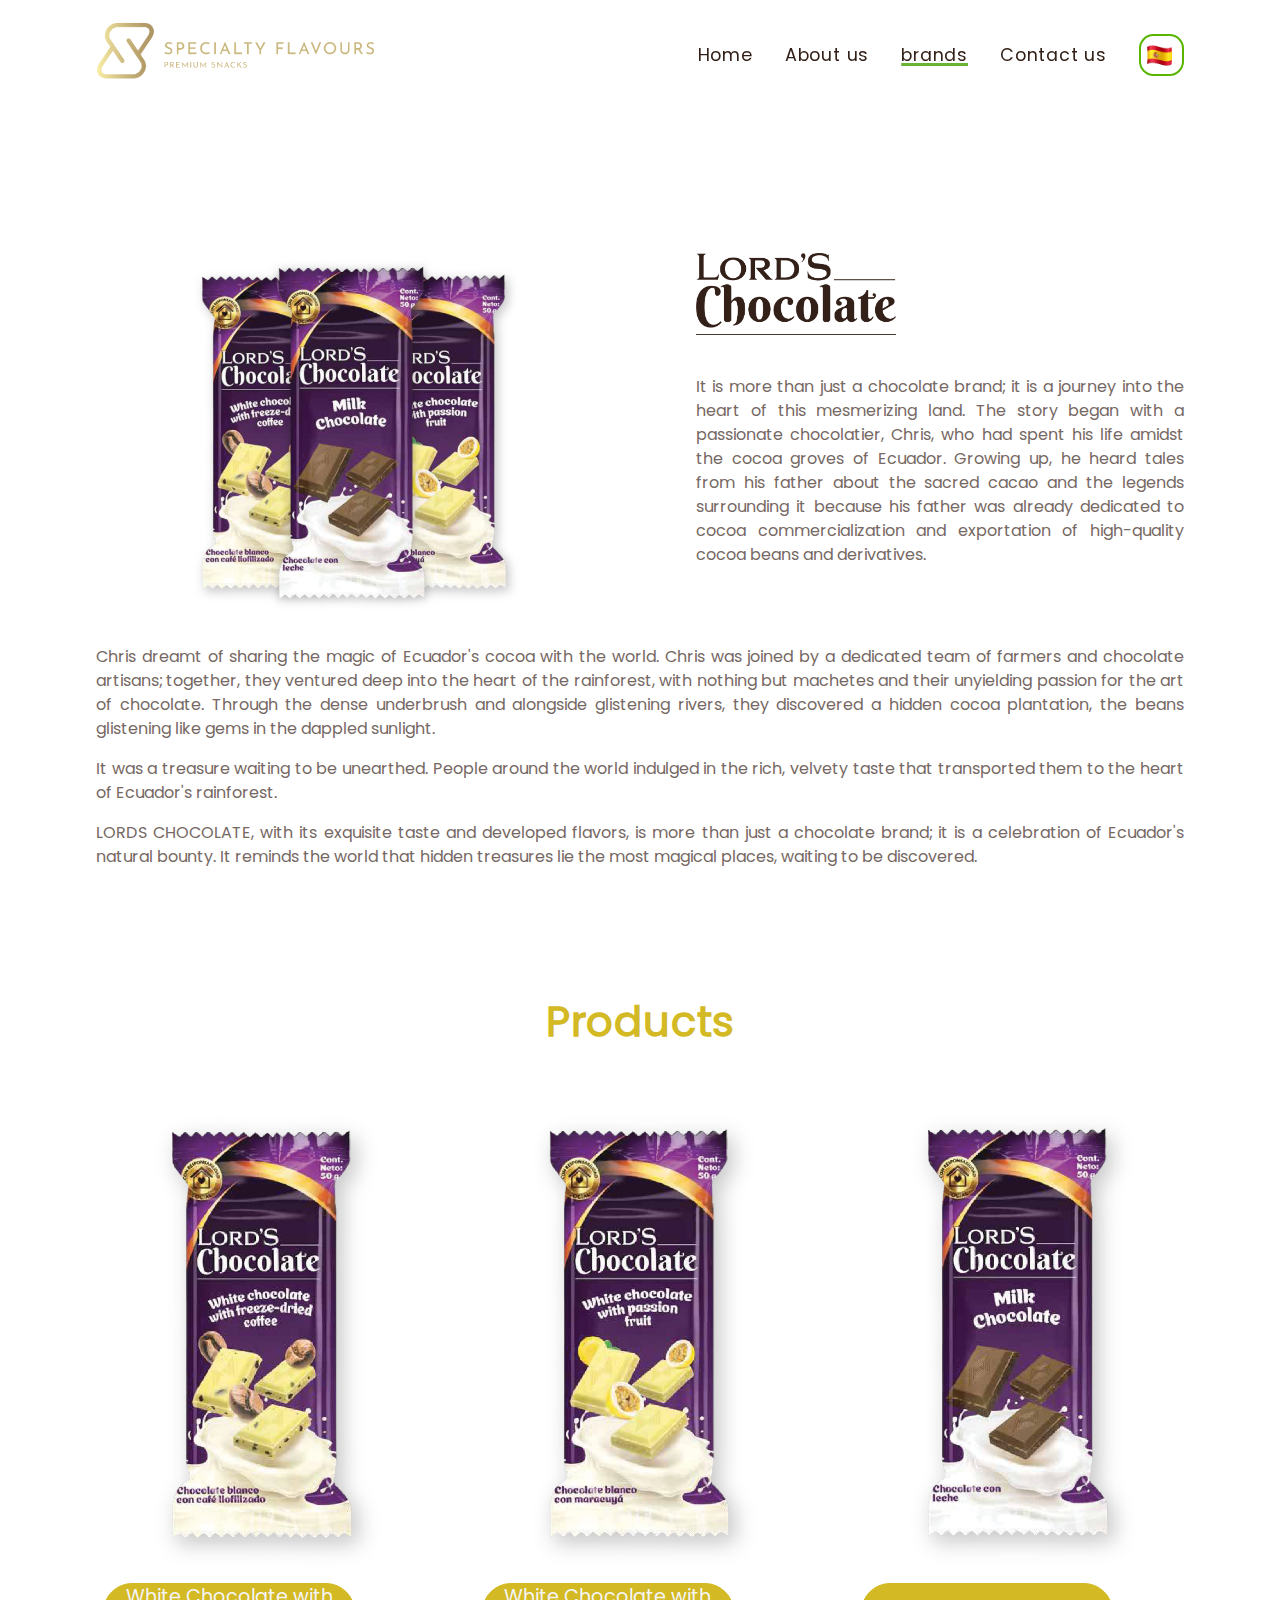
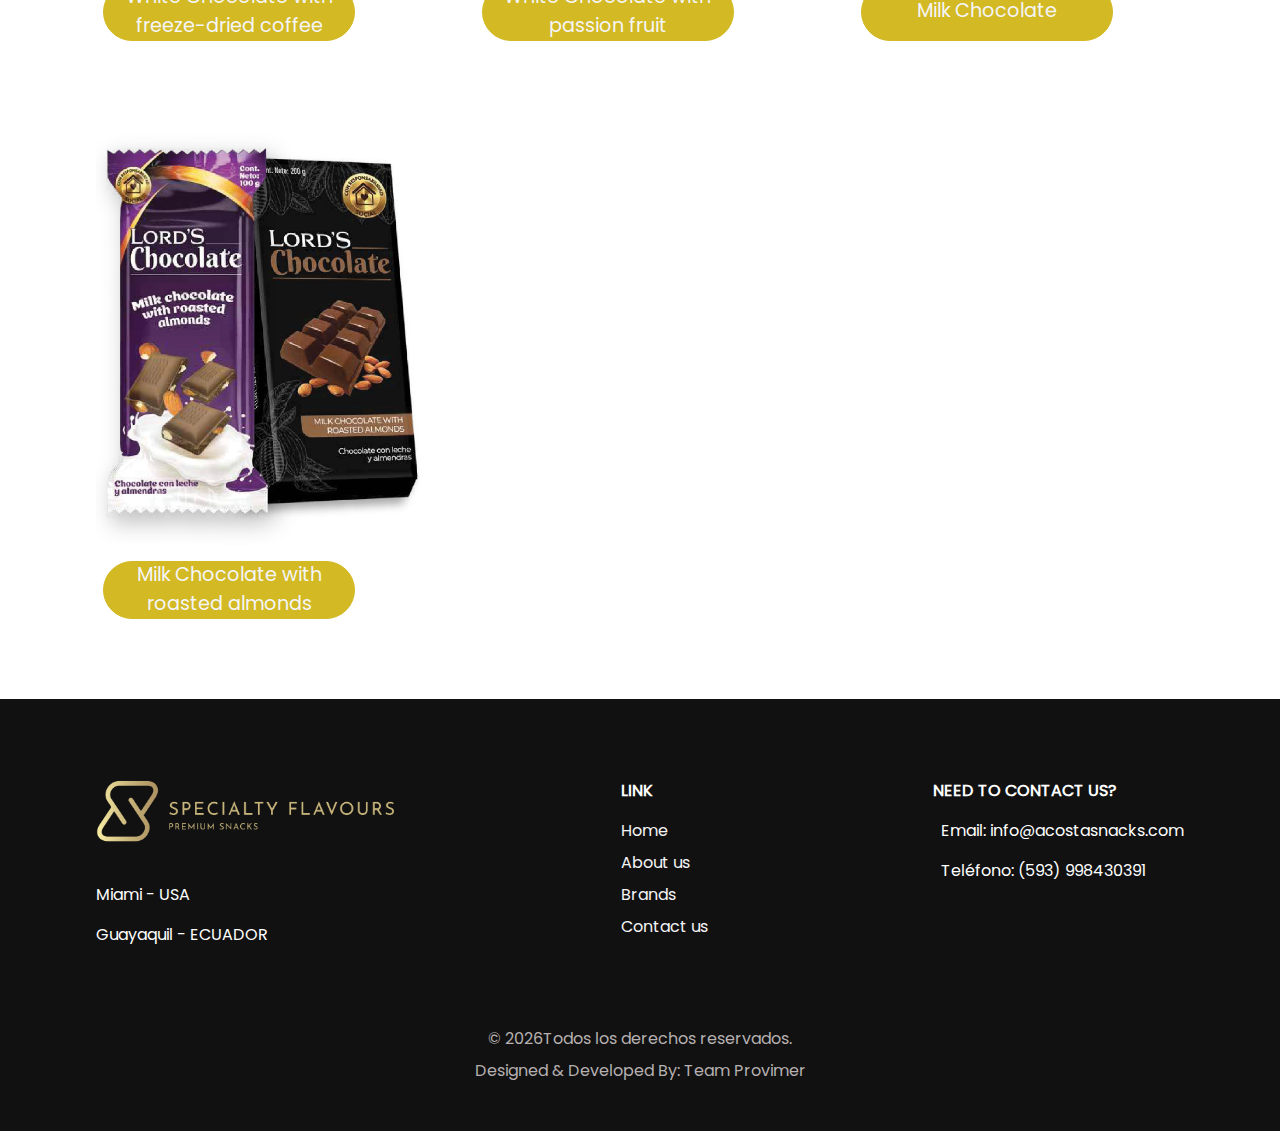
<file: lords-chocolate.html>
<!doctype html>
<html lang="en">

<head>
    <meta charset="UTF-8" />
    <meta name="viewport" content="width=device-width, initial-scale=1.0" />
    <title>Specialty Flavours - lords chocolate</title>
    <link href='/style.css' rel='stylesheet'>
</head>

<body>
    <header class="header fixed-top">

        <nav class="nav wrapper">

            <nav class="nav__content">


                <div class="nav-left">

                    <a href="#" class="content__brand">
                        <div class="logo">
                            <img src="assets/images/brand/Transparent-logo.png" alt="">
                        </div>
                        <!-- <div class="name__corp">
                          <a href="#" class="name__brand">Provimer</a>
                      </div> -->
                    </a>


                </div>


                <div class="nav__options">

                    <div class="nav__menu">
                        <ul class="nav__list">
                            <li class="nav__item"><a href="index.html" class="nav__link">Home</a></li>
                            <li class="nav__item"><a href="about-us.html" class="nav__link">About us</a></li>
                            <li class="nav__item"><a href="brands.html" class="nav__link active">brands</a></li>
                            <li class="nav__item"><a href="contact-us.html" class="nav__link">Contact us</a></li>
                        </ul>
                    </div>

                    <a href="en/index.html" class="nav__option">
                        <img src="assets/images/icon/es.png" alt="">
                    </a>


                    <div class="hamburger">
                        Menu
                        <span class="bar"></span>
                        <span class="bar"></span>
                        <span class="bar"></span>
                    </div>

                </div>


            </nav>
        </nav>
        <div class="progress-container">
            <div class="progress-bar" id="myBar"></div>
        </div>

    </header>


    <section class="section-3 custom-padding">

        <div class="content-sections wrapper">

            <div class="grid align-items-class">
                <div class="content-image">
                    <div class="image-section">
                        
                        <img src="assets/images/imagen3-jpg.png" alt="">
                        <!--  <img src="assets/images/imagen-1.jpg" alt=""> -->
                    </div>
                </div>
    
                <div class="description-section">
                   <!--  <h1 class="h1">
                        Who are we?
                    </h1> -->
                    <!--  <div class="divider">
                      <div class="vertical-line"></div>
                  </div> -->
    
                  <img src="assets/images/logos/logo1.jpg" alt="">
                    <p>
                        It is more than just a chocolate brand; it is a journey into the heart of this mesmerizing land. The story began with a passionate chocolatier, Chris, who had spent his life amidst the cocoa groves of Ecuador. Growing up, he heard tales from his father about the sacred cacao and the legends surrounding it because his father was already dedicated to cocoa commercialization and exportation of high-quality cocoa beans and derivatives.
    
                    </p>
    
                    
                </div>
            </div>
            <p>
                Chris dreamt of sharing the magic of Ecuador's cocoa with the world. Chris was joined by a dedicated team of farmers and chocolate artisans; together, they ventured deep into the heart of the rainforest, with nothing but machetes and their unyielding passion for the art of chocolate. Through the dense underbrush and alongside glistening rivers, they discovered a hidden cocoa plantation, the beans glistening like gems in the dappled sunlight.
    
            </p>

            <p>
                It was a treasure waiting to be unearthed. People around the world indulged in the rich, velvety taste that transported them to the heart of Ecuador's rainforest.
            </p>
            <p>
                LORDS CHOCOLATE, with its exquisite taste and developed flavors, is more than just a chocolate brand; it is a celebration of Ecuador's natural bounty. It reminds the world that hidden treasures lie the most magical places, waiting to be discovered.

            </p>
        </div>
       
    </section>

    <section class="sale" id="sale" style="padding: 5rem 0 5rem 0;">

        <div class="content-sections wrapper grid">
            <div class="description-section">
                <h1 class="h1">
                    <!-- Nuestros --> <span class="text-alt">products</span>
                </h1>
               <!--  <div class="divider">
                    <div class="vertical-line"></div>
                </div> 
                <h2 class="h2">
                    Disfrútalos a cualquier hora, en todo lugar, con tus comidas o como tu snack <span style="font-size: 1.3rem; color: #fff;">favorito.</span>
                </h2>-->
              
               <!--  <div class="content-button">
                    <a href="" class="button">Comienza tu prueba de 14 días</a>
                </div> -->
            </div>
           
           
        </div>

        <div class="content-sections grid-product wrapper grid">
            <div class="content-image">
                <div class="image-section">
                    <img src="assets/images/lords/lords-1.png" alt="">
                    <p class="parrafo wh-lords">White Chocolate with freeze-dried coffee</p>
                </div>
              
            </div>
            
            <div class="content-image">
                <div class="image-section">
                    <img src="assets/images/lords/lords-2.png" alt="">
                    <p class="parrafo wh-lords">White Chocolate with passion fruit</p>
                </div>
                
            </div>

            <div class="content-image">
                <div class="image-section">
                    <img src="assets/images/lords/lords-3.png" alt="">
                    <p class="parrafo wh-lords">Milk Chocolate</p>
                </div>
                
            </div>

            <div class="content-image">
                <div class="image-section">
                    <img src="assets/images/lords/lords-4.png" alt="">
                    <p class="parrafo wh-lords">Milk Chocolate with roasted almonds</p>
                </div>
                
            </div>
           
        </div> 


    </section>


    <footer class="footer">

        <div class="container-footer wrapper">

            <div class="content-footer">
                <div class="container">
                    <div class="contains-logo">
                        <div class="logo-white">
                            <img src="assets/images/brand/Transparent-logo.png" alt="" style="width: 300px;">
                        </div>

                        <div class="container-producer">
                            <div class="producer">
                                <p>Miami - USA</p>
                                <P>Guayaquil - ECUADOR</P>
                            </div>
                        </div>

                    </div>
                    <div class="contains-legal">
                        <p class="font-weight">LINK</p>
                        <ul>
                            <li>
                                <a href="index.html">
                                    Home

                                </a>
                            </li>
                            <li>
                                <a href="quienes-somos.html">
                                    About us

                                </a>
                            </li>
                            <li>
                                <a href="productos.html">
                                    Brands

                                </a>
                            </li>


                            <li>
                                <a href="contacto.html">
                                    Contact us
                                </a>
                            </li>
                        </ul>
                    </div>

                    <div class="ayuda">
                        <p class="font-weight">NEED TO CONTACT US?</p>
                        <ul>
                            <li>
                                <div class="icon">
                                    <i class="fas fa-at"></i>
                                </div>
                                <div class="email color-white"><span class="color-white">Email:
                                    </span>info@acostasnacks.com
                                </div>
                            </li>

                            <li>
                                <div class="icon">
                                    <i class="fas fa-phone-alt"></i>
                                </div>
                                <div class="phone color-white"><span class="color-white">Teléfono: </span>(593)
                                    998430391
                                </div>
                            </li>
                        </ul>

                        <!--  <div class="contains-social-media">
                            <p class="font-weight">Redes sociales</p>
                            <ul>
                                <li>
                                    <a href="#">
                                        <img src="assets/images/social/facebook.svg" alt="" srcset="" width="30px">

                                    </a>
                                </li>

                                <li>
                                    <a href="https://instagram.com/republicadelchifle?igshid=YmMyMTA2M2Y=">
                                        <img src="assets/images/social/instagram.svg" alt="" srcset="" width="30px">

                                    </a>
                                </li>
                            </ul>
                        </div> -->
                    </div>



                </div>

                <div class="container-copy">
                    <div class="copyright">
                        <p>© <span id="fecha">2016</span>Todos los derechos reservados.</p>
                        <p>Designed & Developed By: Team Provimer</p>
                    </div>
                </div>
            </div>

        </div>

    </footer>

    <div class="overlay">
        <div class="content-overlay">
            <h1>Cambiar el idioma a</h1>
            <a href="#" class="nav__option boton-overlay">
                <!-- <img src="assets/images/icon/in.png" alt=""> -->
                English
            </a>
        </div>

    </div>


    <!-- <a href="https://wa.me/447713604940?text=Hola Bon Appétit!%20Me%20encantaría%20conocer%20más%20sobre%20su%20producto%20" target="_blank" class="button-whatsapp">
      <i class="fab fa-whatsapp"></i>
  </a> -->





    <!-- ===== IONICONS ===== -->


    <!--===== MAIN JS =====-->
    <script src="assets/js/main.js"></script>
    <!--  <script src="assets/library-aos/aos-master/dist/aos.js"></script>
  <script>

      AOS.init();
  </script> -->
</body>

</html>
</file>
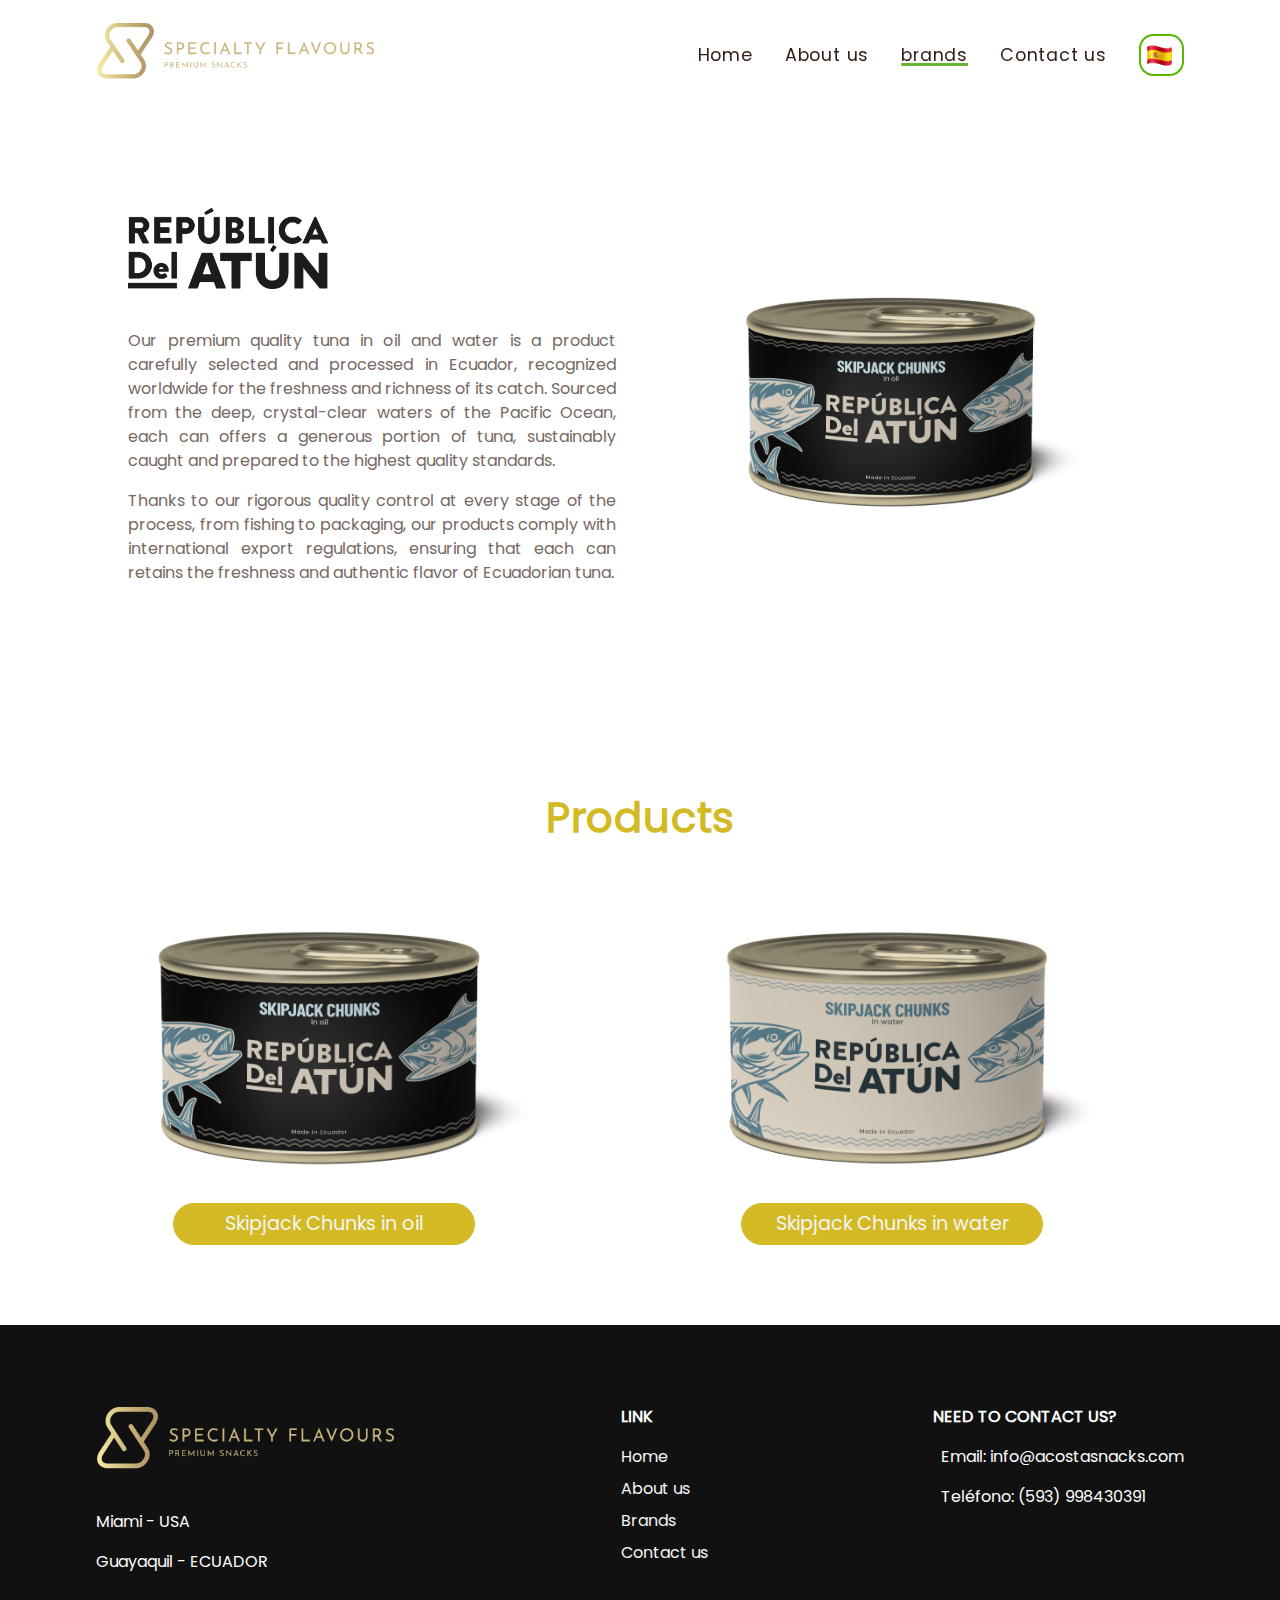
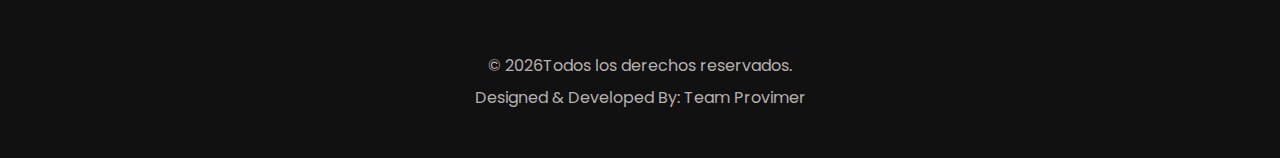
<file: republica-del-atun.html>
<!doctype html>
<html lang="en">

<head>
    <meta charset="UTF-8" />
    <meta name="viewport" content="width=device-width, initial-scale=1.0" />
    <title>Specialty Flavours - república del atún</title>
    <link href='/style.css' rel='stylesheet'>
</head>

<body>
    <header class="header fixed-top">

        <nav class="nav wrapper">

            <nav class="nav__content">


                <div class="nav-left">

                    <a href="#" class="content__brand">
                        <div class="logo">
                            <img src="assets/images/brand/Transparent-logo.png" alt="">
                        </div>
                        <!-- <div class="name__corp">
                          <a href="#" class="name__brand">Provimer</a>
                      </div> -->
                    </a>


                </div>


                <div class="nav__options">

                    <div class="nav__menu">
                        <ul class="nav__list">
                            <li class="nav__item"><a href="index.html" class="nav__link">Home</a></li>
                            <li class="nav__item"><a href="about-us.html" class="nav__link">About us</a></li>
                            <li class="nav__item"><a href="brands.html" class="nav__link active">brands</a></li>
                            <li class="nav__item"><a href="contact-us.html" class="nav__link">Contact us</a></li>
                        </ul>
                    </div>

                    <a href="en/index.html" class="nav__option">
                        <img src="assets/images/icon/es.png" alt="">
                    </a>


                    <div class="hamburger">
                        Menu
                        <span class="bar"></span>
                        <span class="bar"></span>
                        <span class="bar"></span>
                    </div>

                </div>


            </nav>
        </nav>
        <div class="progress-container">
            <div class="progress-bar" id="myBar"></div>
        </div>

    </header>


    <section class="section-3 custom-padding">

        <div class="content-sections wrapper grid">


            <div class="description-section">
                <!--  <h1 class="h1">
                     Who are we?
                 </h1> -->
                <!--  <div class="divider">
                   <div class="vertical-line"></div>
               </div> -->

                <img src="assets/images/logos/logo2.jpg" alt="">
                <p>
                    Our premium quality tuna in oil and water is a product carefully selected and processed in Ecuador,
                    recognized worldwide for the freshness and richness of its catch. Sourced from the deep,
                    crystal-clear waters of the Pacific Ocean, each can offers a generous portion of tuna, sustainably
                    caught and prepared to the highest quality standards.
                </p>

                <p>
                    Thanks to our rigorous quality control at every stage of the process, from fishing to packaging, our
                    products comply with international export regulations, ensuring that each can retains the freshness
                    and authentic flavor of Ecuadorian tuna.
                </p>


            </div>

            <div class="content-image">
                <div class="image-section">

                    <img src="assets/images/products-atun/atun-oil.png" alt="">
                    <!--  <img src="assets/images/imagen-1.jpg" alt=""> -->
                </div>
            </div>

        </div>
    </section>

    <section class="sale" id="sale" style="padding: 10rem 0 5rem 0;">

        <div class="content-sections wrapper grid">
            <div class="description-section">
                <h1 class="h1">
                    <!-- Nuestros --> <span class="text-alt">products</span>
                </h1>
                <!--  <div class="divider">
                    <div class="vertical-line"></div>
                </div> 
                <h2 class="h2">
                    Disfrútalos a cualquier hora, en todo lugar, con tus comidas o como tu snack <span style="font-size: 1.3rem; color: #fff;">favorito.</span>
                </h2>-->

                <!--  <div class="content-button">
                    <a href="" class="button">Comienza tu prueba de 14 días</a>
                </div> -->
            </div>


        </div>

        <div class="content-sections grid-product-atun wrapper grid">
            <div class="content-image">
                <div class="image-section">
                    <img src="assets/images/products-atun/atun-oil.png" alt="" width="400px">
                    <p class="parrafo wh">Skipjack Chunks in oil</p>
                </div>

            </div>

            <div class="content-image">
                <div class="image-section">
                    <img src="assets/images/products-atun/atun-water.png" alt="" width="400px">
                    <p class="parrafo wh">Skipjack Chunks in water</p>
                </div>

            </div>

        </div>


    </section>


    <footer class="footer">

        <div class="container-footer wrapper">

            <div class="content-footer">
                <div class="container">
                    <div class="contains-logo">
                        <div class="logo-white">
                            <img src="assets/images/brand/Transparent-logo.png" alt="" style="width: 300px;">
                        </div>

                        <div class="container-producer">
                            <div class="producer">
                                <p>Miami - USA</p>
                                <P>Guayaquil - ECUADOR</P>
                            </div>
                        </div>

                    </div>
                    <div class="contains-legal">
                        <p class="font-weight">LINK</p>
                        <ul>
                            <li>
                                <a href="index.html">
                                    Home

                                </a>
                            </li>
                            <li>
                                <a href="quienes-somos.html">
                                    About us

                                </a>
                            </li>
                            <li>
                                <a href="productos.html">
                                    Brands

                                </a>
                            </li>


                            <li>
                                <a href="contacto.html">
                                    Contact us
                                </a>
                            </li>
                        </ul>
                    </div>

                    <div class="ayuda">
                        <p class="font-weight">NEED TO CONTACT US?</p>
                        <ul>
                            <li>
                                <div class="icon">
                                    <i class="fas fa-at"></i>
                                </div>
                                <div class="email color-white"><span class="color-white">Email:
                                    </span>info@acostasnacks.com
                                </div>
                            </li>

                            <li>
                                <div class="icon">
                                    <i class="fas fa-phone-alt"></i>
                                </div>
                                <div class="phone color-white"><span class="color-white">Teléfono: </span>(593)
                                    998430391
                                </div>
                            </li>
                        </ul>

                        <!--  <div class="contains-social-media">
                            <p class="font-weight">Redes sociales</p>
                            <ul>
                                <li>
                                    <a href="#">
                                        <img src="assets/images/social/facebook.svg" alt="" srcset="" width="30px">

                                    </a>
                                </li>

                                <li>
                                    <a href="https://instagram.com/republicadelchifle?igshid=YmMyMTA2M2Y=">
                                        <img src="assets/images/social/instagram.svg" alt="" srcset="" width="30px">

                                    </a>
                                </li>
                            </ul>
                        </div> -->
                    </div>



                </div>

                <div class="container-copy">
                    <div class="copyright">
                        <p>© <span id="fecha">2016</span>Todos los derechos reservados.</p>
                        <p>Designed & Developed By: Team Provimer</p>
                    </div>
                </div>
            </div>

        </div>

    </footer>

    <div class="overlay">
        <div class="content-overlay">
            <h1>Cambiar el idioma a</h1>
            <a href="#" class="nav__option boton-overlay">
                <!-- <img src="assets/images/icon/in.png" alt=""> -->
                English
            </a>
        </div>

    </div>


    <!-- <a href="https://wa.me/447713604940?text=Hola Bon Appétit!%20Me%20encantaría%20conocer%20más%20sobre%20su%20producto%20" target="_blank" class="button-whatsapp">
      <i class="fab fa-whatsapp"></i>
  </a> -->





    <!-- ===== IONICONS ===== -->


    <!--===== MAIN JS =====-->
    <script src="assets/js/main.js"></script>
    <!--  <script src="assets/library-aos/aos-master/dist/aos.js"></script>
  <script>

      AOS.init();
  </script> -->
</body>

</html>
</file>
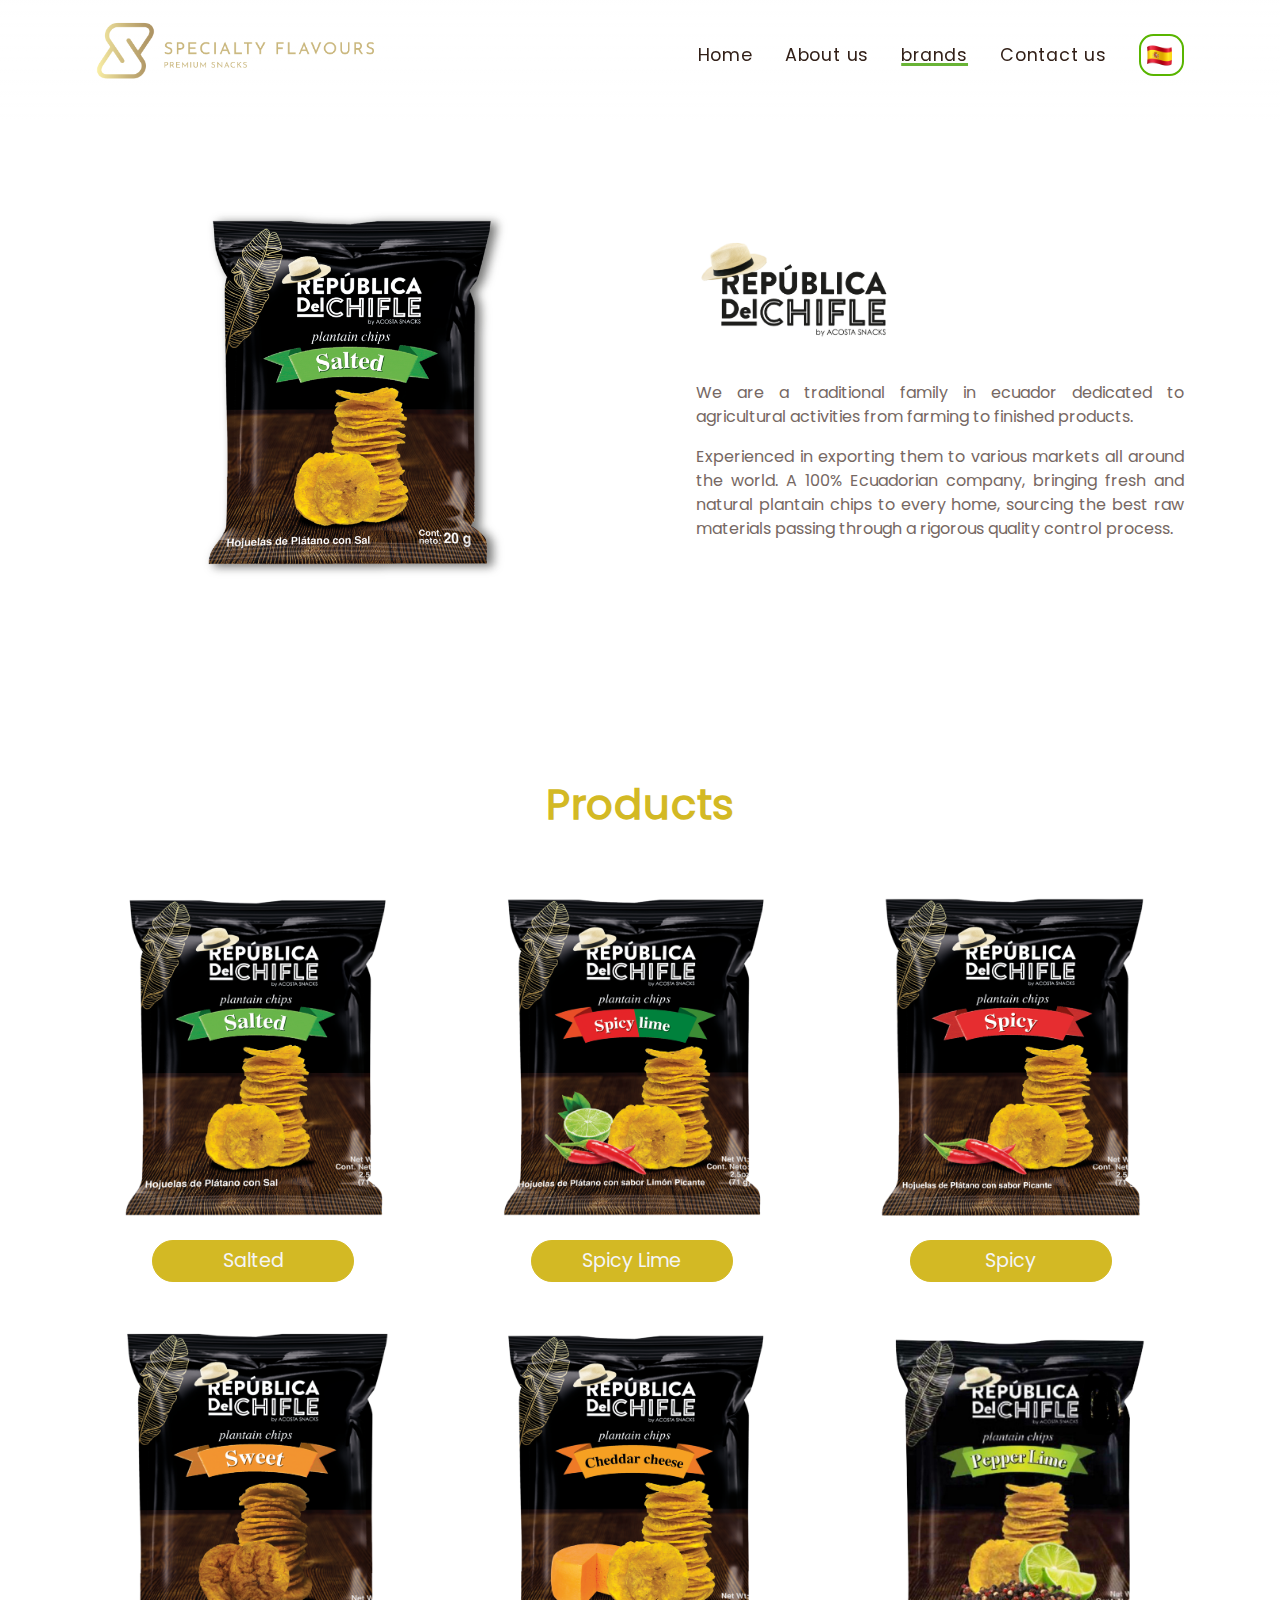
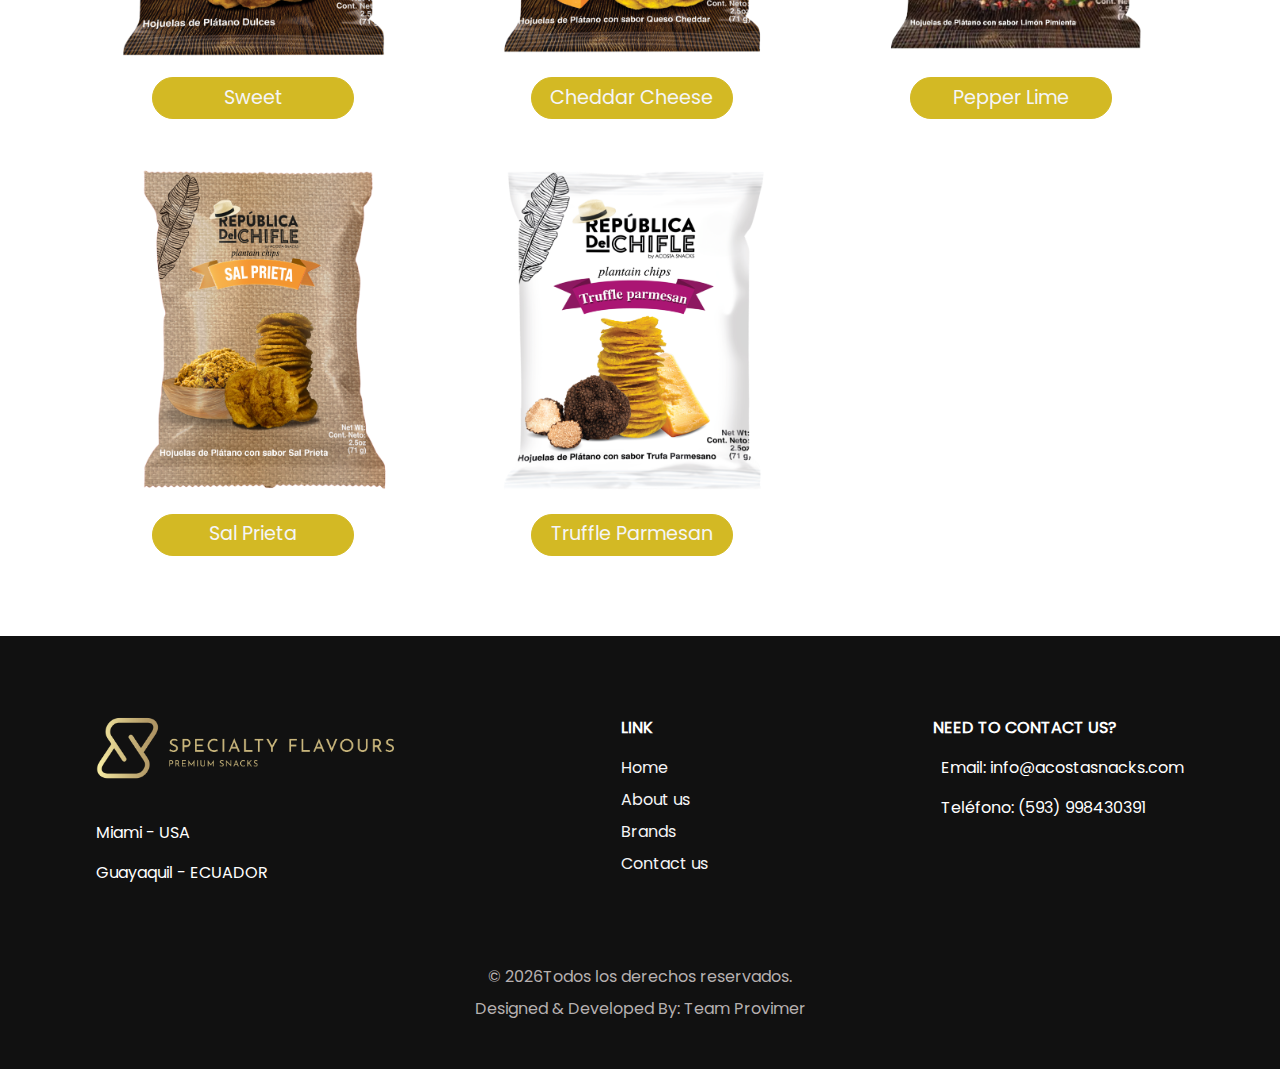
<file: republica-del-chifle.html>
<!doctype html>
<html lang="en">

<head>
    <meta charset="UTF-8" />
    <meta name="viewport" content="width=device-width, initial-scale=1.0" />
    <title>Specialty Flavours - república del chifle</title>
    <link href='/style.css' rel='stylesheet'>
</head>

<body>
    <header class="header fixed-top">

        <nav class="nav wrapper">

            <nav class="nav__content">


                <div class="nav-left">

                    <a href="#" class="content__brand">
                        <div class="logo">
                            <img src="assets/images/brand/Transparent-logo.png" alt="">
                        </div>
                        <!-- <div class="name__corp">
                          <a href="#" class="name__brand">Provimer</a>
                      </div> -->
                    </a>


                </div>


                <div class="nav__options">

                    <div class="nav__menu">
                        <ul class="nav__list">
                            <li class="nav__item"><a href="index.html" class="nav__link">Home</a></li>
                            <li class="nav__item"><a href="about-us.html" class="nav__link">About us</a></li>
                            <li class="nav__item"><a href="brands.html" class="nav__link active">brands</a></li>
                            <li class="nav__item"><a href="contact-us.html" class="nav__link">Contact us</a></li>
                        </ul>
                    </div>

                    <a href="en/index.html" class="nav__option">
                        <img src="assets/images/icon/es.png" alt="">
                    </a>


                    <div class="hamburger">
                        Menu
                        <span class="bar"></span>
                        <span class="bar"></span>
                        <span class="bar"></span>
                    </div>

                </div>


            </nav>
        </nav>
        <div class="progress-container">
            <div class="progress-bar" id="myBar"></div>
        </div>

    </header>


    <section class="section-3 custom-padding">

        <div class="content-sections wrapper grid">

            <div class="content-image">
                <div class="image-section">
                    
                    <img src="assets/images/imagen2-png.png" alt="">
                    <!--  <img src="assets/images/imagen-1.jpg" alt=""> -->
                </div>
            </div>

            <div class="description-section">
               <!--  <h1 class="h1">
                    Who are we?
                </h1> -->
                <!--  <div class="divider">
                  <div class="vertical-line"></div>
              </div> -->

              <img src="assets/images/logos/logo-rc-01.jpg" alt="">
                <p>
                    We are a traditional family in ecuador dedicated to agricultural activities from farming to finished
                    products.
                </p>

                <p>
                    Experienced in exporting them to various markets all around the world. A 100% Ecuadorian company,
                    bringing fresh and natural plantain chips to every home, sourcing the best raw materials passing
                    through a rigorous quality control process.
                </p>

                
            </div>







        </div>
    </section>

    <section class="sale" id="sale" style="padding: 10rem 0 5rem 0;">

        <div class="content-sections wrapper grid">
            <div class="description-section">
                <h1 class="h1">
                    <!-- Nuestros --> <span class="text-alt">products</span>
                </h1>
               <!--  <div class="divider">
                    <div class="vertical-line"></div>
                </div> 
                <h2 class="h2">
                    Disfrútalos a cualquier hora, en todo lugar, con tus comidas o como tu snack <span style="font-size: 1.3rem; color: #fff;">favorito.</span>
                </h2>-->
              
               <!--  <div class="content-button">
                    <a href="" class="button">Comienza tu prueba de 14 días</a>
                </div> -->
            </div>
           
           
        </div>

        <div class="content-sections grid-product wrapper grid">
            <div class="content-image">
                <div class="image-section">
                    <img src="assets/images/products/salted.png" alt="">
                    <p class="parrafo">Salted</p>
                </div>
              
            </div>
            
            <div class="content-image">
                <div class="image-section">
                    <img src="assets/images/products/spicy-lime.png" alt="">
                    <p class="parrafo">Spicy Lime</p>
                </div>
                
            </div>

            <div class="content-image">
                <div class="image-section">
                    <img src="assets/images/products/spicy.png" alt="">
                    <p class="parrafo">Spicy</p>
                </div>
                
            </div>

            <div class="content-image">
                <div class="image-section">
                    <img src="assets/images/products/sweet.png" alt="">
                    <p class="parrafo">Sweet</p>
                </div>
                
            </div>

            <div class="content-image">
                <div class="image-section">
                    <img src="assets/images/products/cheddar-cheese.png" alt="">
                    <p class="parrafo">Cheddar Cheese</p>
                </div>
              
            </div>
            
            <div class="content-image">
                <div class="image-section">
                    <img src="assets/images/products/pepper-lime.png" alt="">
                    <p class="parrafo">Pepper Lime</p>
                </div>
                
            </div>

            <div class="content-image">
                <div class="image-section">
                    <img src="assets/images/products/sal-prieta.png" alt="">
                    <p class="parrafo">Sal Prieta</p>
                </div>
                
            </div>

            <div class="content-image">
                <div class="image-section">
                    <img src="assets/images/products/truffle-parmesan.png" alt="">
                    <p class="parrafo">Truffle Parmesan</p>
                </div>
                
            </div>
            
           
        </div> 


    </section>


    <footer class="footer">

        <div class="container-footer wrapper">

            <div class="content-footer">
                <div class="container">
                    <div class="contains-logo">
                        <div class="logo-white">
                            <img src="assets/images/brand/Transparent-logo.png" alt="" style="width: 300px;">
                        </div>

                        <div class="container-producer">
                            <div class="producer">
                                <p>Miami - USA</p>
                                <P>Guayaquil - ECUADOR</P>
                            </div>
                        </div>

                    </div>
                    <div class="contains-legal">
                        <p class="font-weight">LINK</p>
                        <ul>
                            <li>
                                <a href="index.html">
                                    Home

                                </a>
                            </li>
                            <li>
                                <a href="quienes-somos.html">
                                    About us

                                </a>
                            </li>
                            <li>
                                <a href="productos.html">
                                    Brands

                                </a>
                            </li>


                            <li>
                                <a href="contacto.html">
                                    Contact us
                                </a>
                            </li>
                        </ul>
                    </div>

                    <div class="ayuda">
                        <p class="font-weight">NEED TO CONTACT US?</p>
                        <ul>
                            <li>
                                <div class="icon">
                                    <i class="fas fa-at"></i>
                                </div>
                                <div class="email color-white"><span class="color-white">Email:
                                    </span>info@acostasnacks.com
                                </div>
                            </li>

                            <li>
                                <div class="icon">
                                    <i class="fas fa-phone-alt"></i>
                                </div>
                                <div class="phone color-white"><span class="color-white">Teléfono: </span>(593)
                                    998430391
                                </div>
                            </li>
                        </ul>

                        <!--  <div class="contains-social-media">
                            <p class="font-weight">Redes sociales</p>
                            <ul>
                                <li>
                                    <a href="#">
                                        <img src="assets/images/social/facebook.svg" alt="" srcset="" width="30px">

                                    </a>
                                </li>

                                <li>
                                    <a href="https://instagram.com/republicadelchifle?igshid=YmMyMTA2M2Y=">
                                        <img src="assets/images/social/instagram.svg" alt="" srcset="" width="30px">

                                    </a>
                                </li>
                            </ul>
                        </div> -->
                    </div>



                </div>

                <div class="container-copy">
                    <div class="copyright">
                        <p>© <span id="fecha">2016</span>Todos los derechos reservados.</p>
                        <p>Designed & Developed By: Team Provimer</p>
                    </div>
                </div>
            </div>

        </div>

    </footer>

    <div class="overlay">
        <div class="content-overlay">
            <h1>Cambiar el idioma a</h1>
            <a href="#" class="nav__option boton-overlay">
                <!-- <img src="assets/images/icon/in.png" alt=""> -->
                English
            </a>
        </div>

    </div>


    <!-- <a href="https://wa.me/447713604940?text=Hola Bon Appétit!%20Me%20encantaría%20conocer%20más%20sobre%20su%20producto%20" target="_blank" class="button-whatsapp">
      <i class="fab fa-whatsapp"></i>
  </a> -->





    <!-- ===== IONICONS ===== -->


    <!--===== MAIN JS =====-->
    <script src="assets/js/main.js"></script>
    <!--  <script src="assets/library-aos/aos-master/dist/aos.js"></script>
  <script>

      AOS.init();
  </script> -->
</body>

</html>
</file>
<file: style.css>
/* Add styles here */
@font-face {
  font-family: 'Poppins Bold';
  src: url('./assets/fonts/POPPINS-BOLD.TTF') format('truetype');
  font-weight: 700;
}

@font-face {
  font-family: 'Poppins Light';
  src: url('./assets/fonts/POPPINS-LIGHT.TTF') format('truetype');
  font-weight: 300;
}

@font-face {
  font-family: 'Poppins Medium';
  src: url('./assets/fonts/POPPINS-MEDIUM.TTF') format('truetype');
  font-weight: 500;
}

@font-face {
  font-family: 'Poppins Regular';
  src: url('./assets/fonts/POPPINS-REGULAR.TTF') format('truetype');
  font-weight: 400;
}

@font-face {
  font-family: 'Poppins SemiBold';
  src: url('./assets/fonts/POPPINS-SEMIBOLD.TTF') format('truetype');
  font-weight: 600;
}


@font-face {
  font-family: 'AETERNUS';
  src: url('./assets/fonts/01-AETERNUS_NANO_\(VARIABLE\ WEIGHT\)+ITALIC-VF.TTF') format('truetype');
}

@font-face {
  font-family: 'AETERNUS';
  src: url('./assets/fonts/02-AETERNUS_TALL_\(VARIABLE\ WEIGHT\)+ITALIC-VF.TTF') format('truetype');
}

@font-face {
  font-family: 'AETERNUS';
  src: url('./assets/fonts/03-AETERNUS_THIN_\(VARIABLE\ EIGHT\)+ITALIC-VF.TTF') format('truetype');
}

@font-face {
  font-family: 'AETERNUS';
  src: url('./assets/fonts/04-AETERNUS_HEAVY_\(VARIABLE\ EIGHT\)+ITALIC-VF.TTF') format('truetype');
}



/*===== VARIABLES CSS =====*/
:root {
  --header-height: 3rem;

  /*===== Colores =====*/
  --second-color: #D3B924;
  --primary-color-transparent-buttom: rgba(46, 26, 143, 0.05);
  --primary-color: #383838;
  --primary-color-transparent: rgba(46, 26, 143, 0.9);
  --tree-color: #69B436;
  --back-color-white: #F5F5F7;
  --primary-color-alt: #111;
  /*  --white-color: #e6e7e9; */
  --white-color: #ffffff;
  --second-white-color: #e6e7e9;
  --primary-color-text: #322018;


  /*===== Fuente y tipografia =====*/
  --body-font: 'Poppins Regular', sans-serif;

  --font-title: 'Poppins Bold', sans-serif;
  --font-hero-title: 'AETERNUS', sans-serif;
  --font-light: 'Poppins Light', sans-serif;

  --normal-font-size: 0.938rem;
  --small-font-size: 0.813rem;

  /*===== z index =====*/
  --z-fixed: 100;
}

html {
  scroll-behavior: smooth;
}

body {
  font-family: var(--body-font);
  font-weight: 400;
  /* Regular */
  font-size: 1rem;
  line-height: 1.5;
  margin: 0;
  padding: auto;
  background-color: #fff;
}

/* Encabezados con tamaños escalados */
h1 {
  font-size: 2.5rem;
  /* 40px */
  font-weight: 700;
  /* Negrita */
  margin: 1.2em 0;
  /* Espaciado arriba y abajo */
  line-height: 1.2;
  /* Menos espaciado entre líneas */
}

h2 {
  font-size: 2rem;
  /* 32px */
  font-weight: 600;
  /* Semi-bold */
  margin: 1em 0;
  line-height: 1.3;
}

h3 {
  font-size: 1.75rem;
  /* 28px */
  font-weight: 600;
  margin: 0.8em 0;
  line-height: 1.4;
}

h4 {
  font-size: 1.5rem;
  /* 24px */
  font-weight: 500;
  /* Regular-bold */
  margin: 0.8em 0;
  line-height: 1.4;
}

h5 {
  font-size: 1.25rem;
  /* 20px */
  font-weight: 500;
  margin: 0.6em 0;
  line-height: 1.5;
}

h6 {
  font-size: 1rem;
  /* 16px */
  font-weight: 500;
  margin: 0.6em 0;
  line-height: 1.6;
}

/* Opcional: Ajusta el estilo según tu diseño */
h1,
h2,
h3,
h4,
h5,
h6 {
  color: #333;
  /* Color neutro */
  text-transform: capitalize;
  /* Opcional: Transformar texto */
}

p {
  color: #766863;
}

ul {
  margin: 0;
  padding: 0;
  list-style: none;
}

a {
  text-decoration: none;
}

img {
  max-width: 100%;
  height: auto;
}

.font-weight {
  font-weight: 600 !important;
}

.text-alt {
  color: #D3B924;
}

.wrapper {
  margin: auto;
  width: 85%;
}

.grid {
  display: grid;
  grid-template-columns: repeat(auto-fit, minmax(min(100%, 24rem), 1fr));
  gap: 3rem;
}

.content-sections {
  height: 100%;
  align-items: center;
  z-index: 2;
  position: relative;
}

.align-items-class{
  align-items: center;
}


.section-2 .content-sections {
  padding-top: 5rem;
  padding-bottom: 5rem;
}

.divider {
  position: relative;
  display: inline-block;
  padding-top: 1rem;
  padding-bottom: 1rem;
}

.custom-underline::before {
  width: 100%;
  content: "";
  position: absolute;
  bottom: 0;
  left: 0;
  border-bottom: 2px solid var(--primary-color);
}

.custom-underline-white::before {
  width: 100%;
  content: "";
  position: absolute;
  bottom: 0;
  left: 0;
  border-bottom: 2px solid var(--primary-color-alt);
}

.padding-sections {
  padding: 5rem 0 5rem 0 !important;
}


.padding-top {
  padding-top: 8rem;
}


.shadow {
  -webkit-box-shadow: 0px 8px 15px rgba(0, 0, 0, 0.1);
  -moz-box-shadow: 0px 8px 15px rgba(0, 0, 0, 0.1);
  box-shadow: 0px 8px 15px rgba(0, 0, 0, 0.1);
}

.logo {

  width: 280px;
  transition: 0.3s all ease;
}

.logo.suprime {
  width: 250px;
  transition: 0.3s all ease;
}

.nav__content.suprime {
  padding: 0px;
}




.span-sections {
  font-weight: 600;
  color: var(--second-color);
}

.span-color-primary {
  color: var(--primary-color);
}

.span-color {
  color: var(--second-color);
}

.color-white {
  color: var(--white-color) !important;
}

.back-white {
  background-color: var(--white-color) !important;
}

.background-color-white {
  background-color: var(--back-color-white) !important;
}

.custom-sticky {
  box-shadow: 0 4px 10px rgb(149 157 165 / 10%);
  transition: background-color 0.4s ease-in-out;
}

.justify-content-center {
  display: flex !important;
  justify-content: center !important;
  align-items: center !important;
}

.button-alt {
  margin: 3rem 0 0 0;
  width: auto;
  display: inline-block;
  letter-spacing: 2px;
  background: #59B500;
  color: #FFF200;
  text-align: center;
  padding: 15px;
  font-weight: 600;
  text-transform: uppercase;
  font-size: 0.875rem;
  border-radius: 50px;
  border: 0;
  transition: all 0.5s;
  position: relative;
  opacity: 0.9;
}

.button-radius {
  border-radius: 10px !important;
}

.button {
  margin: 3rem 0 0 0;
  width: auto;
  display: inline-block;
  letter-spacing: 2px;
  background: #383838;
  color: #FFF0C5;
  text-align: center;
  padding: 15px;
  font-weight: 600;
  text-transform: uppercase;
  font-size: 0.875rem;
  border-radius: 50px;
  border: 0;
  transition: all 0.5s;
  position: relative;
  opacity: 0.9;
}

.button:hover {
  opacity: 2;
  background: var(--second-color);
  transition: all 300ms ease 0ms;
  color: #fff;
}

.header {
  width: 100%;
  background-color: transparent;
  z-index: 3;
}

.header::after {
  background: linear-gradient(to bottom, #ffffff 0, rgba(255, 255, 255, 0) 100%);
  content: '';
  left: 0;
  right: 0;
  top: 0;
  bottom: 0;
  z-index: -1;
  position: absolute;
  height: 120px;
  opacity: .9;
}


.custom-header {
  width: 100%;
  background-color: var(--white-color);
  z-index: 3;
}

.hero .forma {
  width: 100%;
  top: 0;
  left: 0;
  position: absolute;
}

.hero .forma .svg {
  width: 50%;
  margin-top: -150px;
  margin-left: -150px;
}

.hero .forma #blobSvg {
  opacity: 0.1;
  transform: rotate(139deg);
}

.fixed-top {
  position: fixed;
  top: 0;
  right: 0;
  left: 0;
}

.nav__content {
  display: flex;
  justify-content: space-between;
  height: 80px;
  align-items: center;
  padding-top: 15px;
  padding-bottom: 15px;
}

/* .grid__menu {
  display: flex;
  justify-content: space-between;
  height: 4rem;
  align-items: center;
} */
/* css nav */
.nav {
  padding: 0 1rem 0 1rem;
}

.nav-left {
  display: flex;
  justify-content: center;
  align-items: center;

}

.nav__options {
  display: flex;
  justify-content: center;
  align-items: center;

}

.nav__option.suprime {
  transition: 0.3s all ease;
  margin: 0 0.5rem;
}

.name__brand {
  display: flex;
  color: var(--primary-color-alt);
  font-size: 1.1rem;
}

.nav__list {
  display: flex;
  /* margin-right: 5rem; */
}

.nav__item {
  margin: 0 1rem;
  transition: 0.3s all ease;
}

.nav__item.suprime {
  margin: 0 0.5rem;
  transition: 0.3s all ease;
}

.nav__link {
  color: var(--primary-color-text);
  padding-bottom: 0.5rem;
  position: relative;
  font-size: 1.1rem;
  letter-spacing: 0.05rem;
  font-weight: 500;
}

.nav__list .active {
  color: var(--primary-color-text);
  text-decoration: underline;
  text-decoration-thickness: 3px;
  text-decoration-color: #69B436;
}

/* .active::after {
  background: none repeat scroll 0 0 transparent !important;
  content: "" !important;
  width: 100% !important;
  height: 0.5px !important;
  position: absolute !important;
  left: 0 !important;
  transition: width 0.3s ease 0s, left 0.3s ease 0s !important;
  background: #69B436 !important;
  bottom: 0px !important;
  color: red;

} 
.nav__link::after {
  content: "";
  width: 0;
  height: 0.5px;
  position: absolute;
  left: 50%;
  transition: width 0.3s ease 0s, left 0.3s ease 0s;
  background: #69B436;
  bottom: 0px;
}
.nav__link:hover::after {
  width: 100%;
  left: 0;
}*/

.nav__link:hover {
  color: #69B436;
  transition: color 0.33s ease-in-out 0s;
}

.nav__option {
  color: var(--primary-color);
  font-size: 1.1rem;
  font-weight: 600;
  background-color: #fff;
  letter-spacing: 0.03rem;
  padding: 0.4rem;
  border-radius: 0.9rem;
  border: 0.125rem solid #59B500;
  transition: 0.3s all ease;
  margin-left: 1rem;
  display: flex;
  justify-content: center;
  align-items: center;
}

.nav__option:hover {
  background: rgb(234 231 231 / 80%);
  transition: all 0.3s ease-in-out;
}

.nav__option img {
  width: 25px;
  margin-right: .2rem;

}

.header.sticky {
  /* background-color: var(--primary-color-alt); 
  box-shadow: 0 4px 10px rgb(0 0 0 / 8%);
  transition: background-color 0.4s ease-in-out; */
}




/* nav de las paginas servicios y contactenos */

.custom-header .nav__link {
  color: var(--primary-color);
  padding-bottom: 0.5rem;
  position: relative;
  font-size: 1.1rem;
  font-weight: 400;
  letter-spacing: 0.03rem;
}

.custom-header .active::after {
  background: none repeat scroll 0 0 transparent !important;
  content: "" !important;
  width: 100% !important;
  height: 0.5px !important;
  position: absolute !important;
  left: 0 !important;
  transition: width 0.3s ease 0s, left 0.3s ease 0s !important;
  background: var(--primary-color) !important;
  bottom: 0px !important;
}

.custom-header .nav__link::after {
  content: "";
  width: 0;
  height: 0.5px;
  position: absolute;
  left: 50%;
  transition: width 0.3s ease 0s, left 0.3s ease 0s;
  background: var(--primary-color);
  bottom: 0px;
}

.custom-header .nav__link:hover::after {
  width: 100%;
  left: 0;
}

.custom-header .nav__option {
  color: var(--second-color);
  font-size: 1.1rem;
  font-weight: 400;
  letter-spacing: 0.03rem;
  border-radius: 0.5rem;
  border: 0.063rem solid var(--second-color);
  transition: all 0.3s ease-in-out;
}

.custom-header .nav__option:hover {
  color: var(--primary-color);
  border: 0.063rem solid var(--primary-color);
  background: var(--primary-color-transparent-buttom);
  transition: all 0.3s ease-in-out;
}


.custom-header .name__brand {
  display: flex;
  color: var(--primary-color);
  font-size: 1.1rem;
}



/* Hamburger */

.hamburger {
  display: none;
}

.bar {
  display: block;
  width: 35px;
  height: 2px;
  margin: 5px auto;
  -webkit-transition: all 0.3s ease-in-out;
  transition: all 0.3s ease-in-out;
  background-color: var(--primary-color-text);
}


.custom-header .bar {
  background-color: var(--primary-color);
}

/* Section hero */

.hero {
  text-align: center;
  padding: 5rem 0 5rem 0;
}

.hero .h1 {
  font-size: 10rem;
  font-weight: 800;
  margin: 0;
  margin-top: -40px;
  letter-spacing: 0.05rem;
  text-align: left;
  font-family: var(--font-hero-title);
  color: var(--primary-color-text);
}

.hero .h1 .ex {
  -webkit-text-stroke: 0.06rem var(--primary-color-alt);
  color: transparent;
  font-weight: 800;
  letter-spacing: 0.09rem;
}


.hero .h2 span {
  background-color: #FAD3D6;
}

.hero .divider {
  justify-content: center;
  display: flex;
}

.hero .divider .vertical-line {
  height: 4rem;
  width: 0.1rem;
  background-color: var(--primary-color-alt);
}

.hero .h2 {
  padding-top: 1.25rem;
  margin: 0;
  letter-spacing: 0.05rem;
  text-align: left;
  color: #937A00;
}


/* end section hero */

/* Section about */

.about {
  background-color: var(--white-color);
  text-align: center;
}

.about .content-sections .container-section .description-section {
  display: flex;
  justify-content: center;
}

.about .h1 {
  color: var(--primary-color-text);
  font-size: 1.4rem;
  font-weight: 400;
  margin: 0;
  /* margin: 0 3rem; */
  letter-spacing: 0.05rem;
}

.about .subtitle-section {
  margin: 3rem 0;
}

.about .subtitle-section .h2 {
  font-size: 1.2rem;
  font-weight: 600;
  letter-spacing: 0.05rem;
  display: inline-block;
}

.about .h2-movile {
  display: none !important;
}




.container-portafolio {
  display: grid;
  grid-template-columns: repeat(auto-fit, minmax(min(100%, 21rem), 1fr));
  gap: 2rem;
}

.container-portafolio .portafolio:nth-child(2) {
  padding-top: 5rem;
}

.container-portafolio .content-portafolio {
  text-align: left;
  padding-left: 2.5rem;
  padding-right: 2.5rem;
}

.container-portafolio .content-portafolio .content {
  font-size: 1.1rem;
  font-weight: 400;
  letter-spacing: 0.05rem;
}

.container-portafolio .link {
  color: var(--second-color);
  padding-bottom: 0.5rem;
  position: relative;
  font-size: 1rem;
  font-weight: 300;
  letter-spacing: 0.05rem;
}

.container-portafolio .link::after {
  content: "";
  width: 0;
  height: 2px;
  position: absolute;
  left: 50%;
  transition: width 0.3s ease 0s, left 0.3s ease 0s;
  background: var(--primary-color);
  bottom: 0px;
}

.container-portafolio .link:hover::after {
  width: 100%;
  left: 0;
}

.link-contact-project {
  margin: 8rem 0 0 0;
}

.link-contact-project .link {
  color: var(--primary-color-text);
  font-size: 1.2rem;
  position: relative;
  padding-bottom: 0.5rem;
  letter-spacing: 0.05rem;
}

.link-contact-project .link::after {
  content: "";
  width: 100%;
  height: 2px;
  position: absolute;
  left: 0;
  transition: width 0.3s ease 0s, left 0.3s ease 0s;
  background: var(--primary-color);
  bottom: 0px;
}

.link-contact-project .link:hover {
  color: var(--primary-color);
}

.link-contact-project .link:hover::after {
  width: 50%;
  left: 25%;
  right: 25%;
}

/* end section about */

/* section phrases */

.phrases {
  text-align: center;
  background-color: #D3B924;
}

.phrases p {
  padding: 0 15rem;
  color: #fff;
}

.phrases h6 {
  color: #fff;
}


.phrases::after {
  /*   content: '';
  height: 600px;
  top: 0;
  right: 0;
  bottom: 0;
  left: 0;
  position: absolute;
  background-color: #000; */
}

.phrases .layer {
  /*   background: rgb(17, 17, 17);
  background: linear-gradient(90deg, rgba(17, 17, 17, 1) 0%, rgba(17, 17, 17, 0.5301470930168943) 100%);
  background-size: 8px 8px;
  background-position: 0 0, 4px 4px;
  background-blend-mode: difference; */
}

.phrases .description-section {
  display: inline-block;
  justify-content: center;
}

.phrases .sub-description-section {
  display: flex;
  justify-content: flex-end;
  padding-right: 5rem;
  margin-top: 5rem;
}

.phrases .team {
  color: var(--primary-color-alt);
  font-size: 1.2rem;
  font-weight: 300;
  margin: 0 3rem;
  letter-spacing: 0.05rem;
}

.phrases .h1 {
  color: #fff;
  font-size: 2.4rem;
  font-weight: 400;
  margin: 0;
  line-height: 3rem;
  letter-spacing: 0.05rem;
  margin-bottom: 3rem;
  font-family: var(--font-title);
}


.phrases .h2 {
  color: var(--primary-color-alt);
  font-size: 1.2rem;
  font-weight: 300;
  margin: 0;
  line-height: 3rem;
  letter-spacing: 0.05rem;
}

/* end section phrases */




/* section contact us */

.section-contact-us {
  text-align: center;
  background-color: #fff;
  background-image: url("./assets/images/imagen-contact-us.jpg");
  background-repeat: no-repeat;
  background-size: cover;
  background-position: center;
}

.section-contact-us .padding-sections {

  padding: 10rem 0 10rem 0 !important;

}

.section-contact-us p {
  padding: 0 15rem;
  color: #fff;
}

.section-contact-us h6 {
  color: #fff;
}

.section-contact-us .description-section {
  display: inline-block;
  justify-content: center;
}

.section-contact-us .sub-description-section {
  display: flex;
  justify-content: flex-end;
  padding-right: 5rem;
  margin-top: 5rem;
}


.section-contact-us .h1 {
  color: #937D0C;
  margin: 0;
  line-height: 2rem;
  letter-spacing: 0.05rem;
  margin-bottom: 1rem;
  font-family: var(--font-title);
}


.section-contact-us .h2 {
  color: var(--primary-color-alt);
  font-size: 1.2rem;
  font-weight: 300;
  margin: 0;
  line-height: 3rem;
  letter-spacing: 0.05rem;
}

/* end section-contact us */

/*section services */

.services {
  text-align: center;
  padding: 5rem 0 5rem 0;
  background-color: #F8F8FA;
}

.services .description-section .h1 {
  font-weight: 400;
  font-size: 2.5vw;
  letter-spacing: 0.05rem;
  font-weight: 600;
  color: var(--primary-color-text);
}

.services .description-section p {
  color: var(--primary-color-text);
  font-size: 1.1rem;
  font-weight: 500;
}

.services .card {
  background-color: #fff;
  border-radius: 1.5rem;
  padding: 0.938rem;
  box-shadow: rgb(149 157 165 / 20%) 0px 8px 24px;
  transition: all 200ms ease-out;
  /* flex: 1 1 15rem; */
}

.services .grid-card {
  display: grid;
  grid-template-columns: repeat(auto-fit, minmax(min(100%, 15rem), 1fr));
  gap: 2rem;
  /* grid-auto-rows: 15rem; */
  grid-auto-rows: auto;
  margin-top: 5rem;
}



.services .card:hover {
  background-color: #fff;
  transform: scale(1.05);
  transition: all 200ms ease-out;
}

.services .header-card .icon-card {
  background-color: var(--primary-color-alt);
  height: 15rem;
  width: 15rem;
  border-radius: 50%;
  display: inline-block;
  justify-content: center;
}

.services .header-card .icon-card .h1 {
  display: flex;
  margin: 0;
  align-items: center;
  color: var(--primary-color-alt);
  font-weight: bold;
  letter-spacing: 0.05rem;
  font-size: 1.2rem;
}

.services .header-card .title-card {
  align-items: center;
}

.services .header-card .title-card .h1 {
  margin: 0;
  margin-top: 1.25rem;
  color: var(--primary-color-text);
  font-size: 1.2rem;
  font-weight: 600;
  letter-spacing: 0.05rem;
}

.services .contains-card p {
  font-size: 1.1rem;
  font-weight: 400;
  letter-spacing: 0.05rem;
  color: var(--primary-color-text);
}

/* end section services */



/* Section sale*/

.sale {
  text-align: center;
  padding: 5rem 0 5rem 0;
  background-color: #fff;
}

.sale .description-section {
  /* padding-right: 8rem; */
  margin-bottom: 3rem;

  grid-template-columns: repeat(auto-fit, minmax(min(100%, 10rem), 1fr));
}

.sale .image-section {
  display: flex;
  flex-direction: column;
  /* Asegura que los elementos (imagen y texto) se apilen en columna */
  justify-content: center;
  /* Centra los elementos verticalmente */
  align-items: center;
  /* Centra los elementos horizontalmente */
  height: 100%;
  /* Asegúrate de que ocupe el espacio necesario */
}

.sale .grid-product {
  grid-template-columns: repeat(auto-fit, minmax(min(100%, 15rem), 1fr));
}

.sale .grid-product-atun {
  grid-template-columns: repeat(auto-fit, minmax(min(100%, 15rem), 1fr));
}

.sale .h1 {
  font-size: 2.6rem;
  font-weight: 800;
  margin: 0;
  letter-spacing: 0.05rem;
  text-align: center;
  color: var(--primary-color-text);
  margin-bottom: 1rem;
}

.sale .h1 .ex {
  -webkit-text-stroke: 0.06rem var(--primary-color-alt);
  color: transparent;
  font-weight: 800;
  letter-spacing: 0.09rem;
}

.sale .content-image {
  transition: transform .2s;
}

.sale .content-image:hover {
  transform: scale(1.1);
  transition: transform .2s;
  cursor: pointer;

}

.sale .image {
  display: flex;
}

.sale .image img {
  width: 180px;
}

.sale .image img:first-child {
  margin-right: 1rem;
}

.sale .h2 span {
  /*  -webkit-text-stroke: 0.1px #fff;
  color: transparent;
  font-size: 2rem;*/
  font-weight: 800;
}

.sale .divider {
  justify-content: center;
  display: flex;
}

.sale .divider .vertical-line {
  height: 4rem;
  width: 0.1rem;
  background-color: var(--primary-color-alt);
}

.sale .h2 {
  padding-top: 0rem;
  margin: 0;
  font-size: 1.2rem;
  font-weight: 300;
  letter-spacing: 0.05rem;
  text-align: center;
  color: var(--primary-color-text);
}

.sale .parrafo {
  color: var(--back-color-white);
  font-size: 1.2rem;
  margin: 0;
  margin-right: 1rem;
  margin-top: 1rem;
  border: 1px solid #D3B924;
  border-radius: 50px;
  background-color: #D3B924;
  height: 40px;
  width: 200px;
  display: flex;
  justify-content: center;
  align-items: center;
}

.sale .wh{
  height: 40px;
  width: 300px;
  margin-right: 4rem;
}

.sale .wh-lords{
  height: 40px;
  width: 250px;
  margin-right: 4rem;
  padding:0.5rem 0;
}

.sale .content-btn {
  margin-top: 5rem;
  margin-bottom: 5rem;
}


/* end section sale */


/* Section order*/

.section-2 {
  text-align: center;
  background-image: url("./assets/images/imagen2.jpg");
  background-repeat: no-repeat;
  background-size: cover;
  background-position: center;
  /* Centra la imagen de fondo */

}

.phrases::after {
  /*   content: '';
  height: 600px;
  top: 0;
  right: 0;
  bottom: 0;
  left: 0;
  position: absolute;
  background-color: #000; */
}

.section-2 .layer {
  background: rgb(163, 145, 30);
  background: linear-gradient(148deg, rgba(163, 145, 30, 0.7) 0.9497%, rgba(35, 31, 32, 0) 100%);
  background-position: 0 0, 4px 4px;
  background-blend-mode: difference;
}

.section-2 .description-section {
  padding-left: 2rem;
}

.section-2 .h1 {
  margin: 0;
  letter-spacing: 0.05rem;
  text-align: left;
  color: #D3B924;
  font-family: var(--font-title);
}

.section-2 .h1 .ex {
  -webkit-text-stroke: 0.06rem var(--primary-color-alt);
  color: transparent;
  font-weight: 800;
  letter-spacing: 0.09rem;
}

.section-2 .h1 .provimer {
  font-weight: 500;
}

.section-2 .h2 span {
  -webkit-text-stroke: 0.1px #fff;
  color: transparent;
  font-size: 2rem;
  font-weight: 800;
}

.section-2 .divider {
  justify-content: center;
  display: flex;
}

.section-2 .divider .vertical-line {
  height: 4rem;
  width: 0.1rem;
  background-color: var(--primary-color-alt);
}

.section-2 p {
  padding-top: 1.5rem;
  margin: 0;
  letter-spacing: 0.05rem;
  text-align: justify;
  color: #fff;
  font-family: var(--font-light);
}

.section-2 span {
  font-weight: 800;
  font-family: var(--font-title);
}


/* end section order */



/* Section 3*/

.section-3 {
  text-align: center;
  padding: 0 0 4rem 0;
  background-color: #fff;
  background-repeat: no-repeat;
  background-size: cover;
  background-position: center;
  /* Centra la imagen de fondo */


}


.section-3 .content-sections {
  padding-top: 5rem;
  padding-bottom: 1rem;
}


.section-3 .description-section {
  padding-left: 2rem;
}

.section-3 .description-section img {
  width: 200px;
  display: flex;
  margin-bottom: 2.5rem;
}

.section-3 .h1 {
  font-size: 2rem;
  font-weight: 800;
  margin: 0;
  letter-spacing: 0.05rem;
  text-align: left;
  color: var(--primary-color-text);
}

.section-3 .h1 .ex {
  -webkit-text-stroke: 0.06rem var(--primary-color-alt);
  color: transparent;
  font-weight: 800;
  letter-spacing: 0.09rem;
}

.section-3 .h1 .provimer {
  font-weight: 500;
}

.section-3 .h2 span {
  -webkit-text-stroke: 0.1px #fff;
  color: transparent;
  font-size: 2rem;
  font-weight: 800;
}

.section-3 .image-section {
  padding: 0 5rem;
}

.section-3 p {
  text-align: justify;
}

.section-3 .divider {
  justify-content: center;
  display: flex;
}

.section-3 .divider .vertical-line {
  height: 4rem;
  width: 0.1rem;
  background-color: var(--primary-color-alt);
}

.section-3 .h2 {
  padding-top: 2rem;
  margin: 0;
  font-size: 1.2rem;
  font-weight: 300;
  letter-spacing: 0.05rem;
  text-align: left;
  color: var(--primary-color-text);
}


/* section 3 */

/* Section 4*/

.section-4 {
  text-align: center;
  padding: 0 0 4rem 0;
  background-color: #fff;
  background-repeat: no-repeat;
  background-size: cover;
  background-position: center;
  /* Centra la imagen de fondo */


}




.section-4 .content-sections {
  padding-top: 1rem;
  padding-bottom: 1rem;
}


.section-4 .description-section {
  padding-left: 2rem;
}

.section-4 .description-section img {
  width: 160px;
  display: flex;
  margin-bottom: 2.5rem;
}


.section-4 .h1 {
  font-size: 2rem;
  font-weight: 800;
  margin: 0;
  letter-spacing: 0.05rem;
  text-align: left;
  color: var(--primary-color-text);
}

.section-4 .h1 .ex {
  -webkit-text-stroke: 0.06rem var(--primary-color-alt);
  color: transparent;
  font-weight: 800;
  letter-spacing: 0.09rem;
}

.section-4 .h1 .provimer {
  font-weight: 500;
}

.section-4 .h2 span {
  -webkit-text-stroke: 0.1px #fff;
  color: transparent;
  font-size: 2rem;
  font-weight: 800;
}

.section-4 p {
  text-align: justify;
}

.section-4 .divider {
  justify-content: center;
  display: flex;
}

.section-4 .divider .vertical-line {
  height: 4rem;
  width: 0.1rem;
  background-color: var(--primary-color-alt);
}

.section-4 .h2 {
  padding-top: 2rem;
  margin: 0;
  font-size: 1.2rem;
  font-weight: 300;
  letter-spacing: 0.05rem;
  text-align: left;
  color: var(--primary-color-text);
}


/* section 4 */


/* Section 5*/

.section-5 {
  text-align: center;
  padding: 0 0 5rem 0;
  background-color: #fff;
  background-repeat: no-repeat;
  background-size: cover;
  background-position: center;
  /* Centra la imagen de fondo */


}

.section-5 .image-section {
  padding: 0 4rem;
}


.section-5 .content-sections {
  padding-top: 1rem;
  padding-bottom: 1rem;
}


.section-5 .description-section {
  padding-left: 2rem;
}

.section-5 .description-section img {
  width: 160px;
  display: flex;
  margin-bottom: 2.5rem;
}

.section-5 .h1 {
  font-size: 2rem;
  font-weight: 800;
  margin: 0;
  letter-spacing: 0.05rem;
  text-align: left;
  color: var(--primary-color-text);
}

.section-5 .h1 .ex {
  -webkit-text-stroke: 0.06rem var(--primary-color-alt);
  color: transparent;
  font-weight: 800;
  letter-spacing: 0.09rem;
}

.section-5 .h1 .provimer {
  font-weight: 500;
}

.section-5 .h2 span {
  -webkit-text-stroke: 0.1px #fff;
  color: transparent;
  font-size: 2rem;
  font-weight: 800;
}

.section-5 p {
  text-align: justify;
}

.section-5 .divider {
  justify-content: center;
  display: flex;
}

.section-5 .divider .vertical-line {
  height: 4rem;
  width: 0.1rem;
  background-color: var(--primary-color-alt);
}

.section-5 .h2 {
  padding-top: 2rem;
  margin: 0;
  font-size: 1.2rem;
  font-weight: 300;
  letter-spacing: 0.05rem;
  text-align: left;
  color: var(--primary-color-text);
}


/* section 5 */

/* Section 6*/

.section-6 {
  text-align: center;
  padding: 0 0 5rem 0;
  background-color: #fff;
  background-repeat: no-repeat;
  background-size: cover;
  background-position: center;
  /* Centra la imagen de fondo */


}


.section-6 .content-sections {
  padding-top: 1rem;
  padding-bottom: 5rem;
}


.section-6 .description-section {
  padding-left: 2rem;
}

.section-6 .description-section img {
  width: 200px;
  display: flex;
  margin-bottom: 2.5rem;
}

.section-6 .h1 {
  font-size: 2rem;
  font-weight: 800;
  margin: 0;
  letter-spacing: 0.05rem;
  text-align: left;
  color: var(--primary-color-text);
}

.section-6 .h1 .ex {
  -webkit-text-stroke: 0.06rem var(--primary-color-alt);
  color: transparent;
  font-weight: 800;
  letter-spacing: 0.09rem;
}

.section-6 .h1 .provimer {
  font-weight: 500;
}

.section-6 .h2 span {
  -webkit-text-stroke: 0.1px #fff;
  color: transparent;
  font-size: 2rem;
  font-weight: 800;
}

.section-6 p {
  text-align: justify;
}

.section-6 .divider {
  justify-content: center;
  display: flex;
}

.section-6 .divider .vertical-line {
  height: 4rem;
  width: 0.1rem;
  background-color: var(--primary-color-alt);
}

.section-6 .h2 {
  padding-top: 2rem;
  margin: 0;
  font-size: 1.2rem;
  font-weight: 300;
  letter-spacing: 0.05rem;
  text-align: left;
  color: var(--primary-color-text);
}


/* section 6 */


/* Section 7*/

.section-7 {
  text-align: center;
  padding: 0 0 0 0;
  background: rgb(255, 255, 255);
  background: linear-gradient(148deg, rgba(255, 255, 255, 1) 0%, rgba(224, 224, 224, 1) 43%, rgba(255, 255, 255, 1) 100%);


}


.section-7 .content-sections {
  padding-top: 1rem;
  padding-bottom: 5rem;
}


.section-7 .description-section {
  padding-left: 2rem;
}

.section-7 .h1 {
  font-size: 2rem;
  font-weight: 800;
  margin: 0;
  letter-spacing: 0.05rem;
  text-align: left;
  color: var(--primary-color-text);
}

.section-7 .h1 .ex {
  -webkit-text-stroke: 0.06rem var(--primary-color-alt);
  color: transparent;
  font-weight: 800;
  letter-spacing: 0.09rem;
}

.section-7 .h1 .provimer {
  font-weight: 500;
}

.section-7 .h2 span {
  -webkit-text-stroke: 0.1px #fff;
  color: transparent;
  font-size: 2rem;
  font-weight: 800;
}

.section-7 p {
  color: #111;
}

.section-7 .divider {
  justify-content: center;
  display: flex;
}

.section-7 .divider .vertical-line {
  height: 4rem;
  width: 0.1rem;
  background-color: var(--primary-color-alt);
}

.section-7 h2 {
  padding-top: 0;
  margin: 2rem 0 3rem 0;
  letter-spacing: 0.05rem;
  text-align: center;
  color: #D3B924;
}


/* section 7 */












/*section we create */

.wecreate {
  background-color: var(--white-color);
  text-align: center;
}

.wecreate .content-sections .container-section .description-section {
  display: flex;
  justify-content: center;
}

.wecreate .h1 {
  color: var(--primary-color-text);
  font-size: 1.4rem;
  font-weight: 400;
  margin: 0;
  /* margin: 0 3rem; */
  letter-spacing: 0.05rem;
}

.wecreate .container-portafolio h1 {
  letter-spacing: 0.05rem;
}

.wecreate .subtitle-section {
  margin: 3rem 0;
}

.wecreate .subtitle-section .h2 {
  font-size: 1.4rem;
  font-weight: 600;
  letter-spacing: 0.05rem;
}

/* end section we create */


/* section hablemos*/

.hablemos {
  background-color: var(--back-color-white);
  padding: 10rem 0 10rem 0;
}

.hablemos .di-hola {
  font-size: 10rem;
  color: transparent;
  letter-spacing: 0.05rem;
  -webkit-text-stroke: 0.1rem var(--primary-color-text);
  text-align: center;
}

.hablemos .alert {
  text-align: center;
}

.hablemos .text {
  color: var(--primary-color-text);
  font-size: 2rem;
  letter-spacing: 0.05rem;
}

.hablemos .link-contact-project {
  margin: 4rem 0 0 0;
}

/* end section hablemos */



/* Section 1 about us*/

.section-1-abouts-us {
  text-align: center;
  padding: 0 0 4rem 0;
  background-color: #fff;
  background-repeat: no-repeat;
  background-size: cover;
  background-position: center;
  /* Centra la imagen de fondo */


}




.section-1-abouts-us .content-sections {
  padding-top: 8rem;
  padding-bottom: 1rem;
}


.section-1-abouts-us .description-section {
  padding-left: 2rem;
}

.section-1-abouts-us .description-section img {
  width: 160px;
  display: flex;
  margin-bottom: 2.5rem;
}


.section-1-abouts-us .h1 {
  font-weight: 800;
  margin: 0;
  letter-spacing: 0.05rem;
  text-align: left;
  color: #D3B924;
  text-transform: none;
  font-family: var(--font-title);
}

.section-1-abouts-us .h1 .ex {
  -webkit-text-stroke: 0.06rem var(--primary-color-alt);
  color: transparent;
  font-weight: 800;
  letter-spacing: 0.09rem;
}

.section-1-abouts-us .h1 .provimer {
  font-weight: 500;
}

.section-1-abouts-us .h2 span {
  -webkit-text-stroke: 0.1px #fff;
  color: transparent;
  font-size: 2rem;
  font-weight: 800;
}

.section-1-abouts-us p {
  text-align: justify;
}

.section-1-abouts-us span {
  font-weight: 800;
  font-family: var(--font-title);
}

.section-1-abouts-us .divider {
  justify-content: center;
  display: flex;
}

.section-1-abouts-us .divider .vertical-line {
  height: 4rem;
  width: 0.1rem;
  background-color: var(--primary-color-alt);
}

.section-1-abouts-us .h2 {
  padding-top: 2rem;
  margin: 0;
  font-size: 1.2rem;
  font-weight: 300;
  letter-spacing: 0.05rem;
  text-align: left;
  color: var(--primary-color-text);
}


/* section 1 about us */


/* Section 2 about us*/

.section-2-about-us {
  display: flex;
  align-items: stretch;
  /* Asegura que los hijos ocupen toda la altura */
  background-color: #D3B924;
  /* Color de fondo para toda la sección */
  height: auto;
  position: relative;
}

.section-2-about-us .content-sections {
  display: grid;
  grid-template-columns: 1fr 1fr;
  /* Dos columnas iguales */
  width: 100%;
}

.section-2-about-us .h1 {
  font-weight: 800;
  margin: 0;
  letter-spacing: 0.05rem;
  text-align: left;
  color: #322018;
  text-transform: none;
  font-family: var(--font-title);
}

.section-2-about-us .description-section {
  padding: 2rem;
  display: flex;
  flex-direction: column;
  justify-content: center;
}

.section-2-about-us .description-section img {
  width: 200px;
  margin-bottom: 2.5rem;
}

.section-2-about-us .description-section p {
  text-align: justify;
  margin-bottom: 1.5rem;
}

.section-2-about-us .content-button {
  margin-top: 1rem;
}

.section-2-about-us .content-image {
  position: relative;
  overflow: hidden;
}

.section-2-about-us .content-image img {
  width: 100%;
  height: 100%;
  object-fit: cover;
  /* Hace que la imagen cubra toda el área */
  position: relative;
  right: 0;
}


/* section 2 about us */


/* Section about */

.contact {
  background-color: var(--primary-color-alt);
  text-align: center;
  padding: 8rem 0 5rem 0;
  margin-top: 4rem;
}

.contact .content-sections .container-section .description-section {
  display: flex;
  justify-content: center;
}

.contact .h1 {
  color: var(--primary-color-text);
  font-size: 1.8rem;
  font-weight: 400;
  margin: 0;
  /* margin: 0 3rem; */
  letter-spacing: 0.05rem;
}

.contact .subtitle-section {
  text-align: left;
}

.contact .subtitle-section .h2 {
  font-size: 2rem;
  font-weight: 600;
  letter-spacing: 0.05rem;
  margin: 0;
  color: var(--white-color);
}

.contact .container-form {
  display: grid;
  grid-template-columns: repeat(auto-fit, minmax(min(100%, 21rem), 1fr));
  gap: 2rem;
}

.contact .container-form .form:nth-child(2) {
  /* padding: 2rem; */
  display: flex;
  justify-content: center;
}

.container-form .content-social {
  display: flex;
  justify-content: space-evenly;
  align-items: center;
  margin: 2rem 0 2rem 0;
  border-top: 1px solid #fff;
  padding-top: 1.5rem;
}

.container-form .content-social a {
  color: var(--back-color-white);
  font-size: 1rem;
  font-weight: 300;
  letter-spacing: 0.05rem;
}

/* end section contact */


/* form */
.group-input {
  display: flex;
  justify-content: space-between;
}

.input-container {
  height: 50px;
  position: relative;
  width: 100%;
}

.ic1 {
  margin-top: 2.5rem;
}

.custom-width {
  width: 48%;
}

.input {
  background-color: transparent;
  border-radius: 0;
  border-top: 0;
  border-left: 0;
  border-right: 0;
  border-bottom: 1px solid var(--white-color);
  box-sizing: border-box;
  color: #fff;
  font-size: 1rem;
  height: 100%;
  outline: 0;
  padding: 4px 0px 0;
  width: 100%;
}

.cut-short {
  width: 50px;
}

.input:focus~.cut,
.input:not(:placeholder-shown)~.cut {
  transform: translateY(8px);
}

.placeholder {
  color: var(--white-color);
  font-family: sans-serif;
  left: 1px;
  line-height: 14px;
  pointer-events: none;
  position: absolute;
  transform-origin: 0 50%;
  transition: transform 200ms, color 200ms;
  top: 20px;
}

.input:focus~.placeholder,
.input:not(:placeholder-shown)~.placeholder {
  transform: translateY(-30px) translateX(0px) scale(0.75);
}


.input:not(:placeholder-shown)~.placeholder {
  color: var(--second-color);
}

.input:focus~.placeholder {
  color: var(--white-color);
}

.textarea {
  resize: none;
}

.content-button {
  display: flex;
}

.status-form span {
  margin: 20px 0 0;
  text-align: center;
}

.submit {
  background-color: var(--primary-color);
  border-radius: 50px;
  border: 0;
  box-sizing: border-box;
  color: #eee;
  cursor: pointer;
  font-size: 18px;
  height: 50px;
  margin-top: 38px;
  outline: 0;
  text-align: center;
  width: 30%;
  transition: all .15s ease-in-out;
  letter-spacing: 0.05rem;
}

.submit:hover {
  background-color: var(--second-color);
  transition: all .15s ease-in-out;
}

.submit:active {
  background-color: #06b;
}

.box {
  background-color: var(--primary-color);
  width: 100%;
  border-radius: 0px;
  display: flex;
  justify-content: center;
  align-items: center;

}

.content-box {
  padding: 2rem;
}

.title-box {
  color: var(--primary-color-alt);
  font-size: 1.125rem;
  font-weight: 300;
  letter-spacing: 0.05rem;
}

.span-titel-box {
  font-weight: 500;
}

.whatsapp {
  width: 100%;
  display: flex;
  justify-content: center;
  margin: 3rem 0 3rem 0;
}

.buttom-whatsapp {
  background-color: var(--back-color-white);
  border-radius: 50px;
  width: 200px;
  padding: 0.5rem;
  cursor: pointer;
  display: flex;
  justify-content: center;
  align-items: center;
  transition: all .15s ease-in-out;
}

.buttom-whatsapp .icon {
  width: 34px;
  margin-right: 0.5rem;
  display: flex;
}

.buttom-whatsapp .name {
  color: var(--primary-color);
  font-size: 1.2rem;
  font-weight: 400;
  letter-spacing: 0.05rem;
}

.buttom-whatsapp:hover {
  background-color: var(--second-white-color);
  transition: all .15s ease-in-out;
}

.section-contact {
  border-radius: 50px;
  padding: 1rem 0 1rem 0;
  display: flex;
  align-items: center;
  transition: all .15s ease-in-out;
}

.section-contact .icon {
  margin-right: 0.5rem;
  display: flex;
  background-color: var(--primary-color-alt);
  border-radius: 50%;
  padding: 0.5rem;
}

.contact-icon {
  font-size: 1.5rem;
  color: var(--white-color);
}

.section-contact .name {
  font-size: 1.1rem;
  font-weight: 400;
  color: var(--white-color);
  letter-spacing: 0.05rem;
}


/* second form */

.second-form {
  background: var(--primary-color);

}

.second-form .content-sections {
  display: grid;
  grid-template-columns: repeat(auto-fit, minmax(min(100%, 21rem), 1fr));
  gap: 2rem;
}

.second-form .di-hola {
  font-size: 10rem;
  color: transparent;
  letter-spacing: 0.05rem;
  -webkit-text-stroke: 0.1rem var(--primary-color-alt);
  text-align: left;
  overflow: hidden;
}

.second-form .alert {
  text-align: left;
}

.second-form .text {
  color: var(--primary-color-alt);
  font-size: 2rem;
  letter-spacing: 0.05rem;
}

.second-form .input {
  background-color: transparent;
  border-radius: 0;
  border-top: 0;
  border-left: 0;
  border-right: 0;
  border-bottom: 1px solid var(--white-color);
  box-sizing: border-box;
  color: var(--back-color-white);
  font-size: 1rem;
  height: 100%;
  outline: 0;
  padding: 4px 0px 0;
  width: 100%;
}


.second-form .placeholder {
  color: var(--back-color-white);
  font-family: sans-serif;
  left: 1px;
  line-height: 14px;
  pointer-events: none;
  position: absolute;
  transform-origin: 0 50%;
  transition: transform 200ms, color 200ms;
  top: 20px;
}



.second-form .input:not(:placeholder-shown)~.placeholder {
  color: var(--back-color-white);
}

.second-form .input:focus~.placeholder {
  color: var(--back-color-white);
}

.textarea {
  resize: none;
}

.content-button {
  display: flex;
}

.second-form .submit {
  background-color: var(--primary-color);
  border-radius: 50px;
  border: 1px solid var(--back-color-white);
  box-sizing: border-box;
  color: var(--back-color-white);
  cursor: pointer;
  font-size: 18px;
  height: 50px;
  margin-top: 38px;
  outline: 0;
  text-align: center;
  width: 30%;
  transition: all .15s ease-in-out;
  letter-spacing: 0.05rem;
}

.second-form .submit:hover {
  background-color: var(--second-color);
  transition: all .15s ease-in-out;
}

.submit:active {
  background-color: #06b;
}


/* end second form */



/*footer*/
.footer,
.footer-responsive {
  background-color: var(--primary-color-alt);
  padding-top: 3rem;
  padding-bottom: 1rem;
}

.footer-two {
  background-color: var(--back-color-white);
}

.footer-two .content-footer {
  border-top: 1px solid var(--primary-color-alt);
  padding: 2rem 0 1rem 0;
}

.footer-two .sect {
  color: var(--primary-color-text);
}

.footer-two .sect .icon {
  color: var(--primary-color);
}

.footer-two .contains-social-media ul li a {
  color: var(--primary-color);
}

.footer-two .container-copy {
  color: var(--primary-color-text) !important;
}


.footer-responsive {
  display: none;
}

.content-footer {
  ;
  padding: 2rem 0 2rem 0;
}

.footer .container {
  display: flex;
  font-size: 0.9rem;
  justify-content: space-between;
  align-items: start;
}

.footer .contains-info {
  display: inline-block;
  align-items: center;
}

.sect {
  display: flex;
  font-weight: 400;
  align-items: center;
  color: #b6b0b0;
}

.sect:first-child {
  color: var(--back-color-white);
}

.sect:nth-child(2n) {
  margin-top: 1rem;
  margin-bottom: 1rem;
}

.sect .icon {
  margin-right: 0.2rem;
  color: var(--primary-color-alt);
}

.contains-legal {
  display: inline-block;
  font-size: 1rem;
  font-weight: 400;
  color: var(--primary-color-alt);
}

.contains-legal p {
  margin: 0;
  margin-bottom: 1rem;
  color: #fff;
}

.contains-legal ul {
  display: block;
}

.contains-legal ul li a {
  color: var(--back-color-white);
}

.contains-legal ul li {
  margin-bottom: .5rem;
}



.ayuda {
  display: inline-block;
  font-size: 1rem;
  font-weight: 400;
  color: var(--primary-color-alt);
}

.ayuda p {
  margin: 0;
  margin-bottom: 1rem;
  color: #fff;
}

.ayuda ul li {
  display: flex;
}

.ayuda ul li .icon {
  margin-right: 0.5rem;
  color: #fff;
}

.ayuda ul li:first-child {
  margin-bottom: 1rem;
}



.contains-social-media {
  display: inline-block;
  font-size: 1rem;
  font-weight: 400;
  color: var(--primary-color-alt);
  margin-top: 2rem;
}


.contains-social-media p {
  margin: 0;
  margin-bottom: 1rem;
  color: var(--primary-color-text);
}

.contains-social-media ul {
  display: flex;
}

.contains-social-media ul li a {
  color: var(--back-color-white);
}

.contains-social-media ul li a i {
  font-size: 1rem;
}

.contains-social-media ul li:first-child {
  margin-right: 1rem;
}


.footer .container-producer {
  display: flex;
  color: var(--back-color-white);
  font-size: 1rem;
  margin-top: 1rem;
}

.footer .container-producer .producer p {
  color: #fff;
}

.footer .container-copy {
  display: block;
  padding: 3rem 0 0 0;
  color: var(--back-color-white);
  text-align: center;
}

.footer .copyright {
  display: block;
}

.footer .copyright p {
  font-weight: 400;
  font-size: 1rem;
  color: #b6b0b0;
}

.footer .copyright p:first-child {
  margin-bottom: 0.5rem;
}

.footer .copyright p:nth-child(2) {
  margin: 0;
}

/*footer*/

/* The progress container (grey background) */
.progress-container {
  width: 100%;
  height: 0.1rem;
  background: transparent;
}

/* The progress bar (scroll indicator) */
.progress-bar {
  height: 0.1rem;
  background: transparent;
  width: 0%;
}

.about .content-portafolio .content-title h1 {
  letter-spacing: 0.05rem;
}


.producto-padding {
  padding: 5rem;
}

.producto-margin {
  margin-top: -40rem;
}

.producto3-margin {
  margin-top: 5rem;
}

@media screen and (max-width: 992px) {

  .sect:first-child {
    display: none;
  }

  .hero .h1 {
    font-size: 1.8rem;
  }

  .hero .h2 {
    font-size: 1rem;
  }

  .hero .image-section img {
    width: 600px;
  }

  .services .grid-card {
    grid-template-columns: repeat(auto-fit, minmax(min(100%, 16rem), 1fr));
  }




  .image-section {
    margin: 0;
    padding: 0;
  }


  .sale .description-section {
    margin-top: 5rem;
  }

}



@media screen and (max-width: 768px) {

  .sale .description-section {
    margin-top: 5rem;
  }


  .logo {
    margin-right: 1rem;
  }


  .logo.suprime {}

  .footer .container {
    display: block;
  }

  .about .h1 {
    font-size: 1.3rem;
    text-align: left;
    font-weight: 400;
  }

  .about .subtitle-section .h2 {
    font-size: 1.3rem;
    display: none;
    text-align: left;
    font-weight: 300;
  }

  .container-portafolio .content-portafolio {
    padding: 0;
  }

  .custom-header .nav__link {
    color: var(--white-color);
  }

  .custom-header .nav__link::after {
    background: var(--white-color) !important;
  }

  .nav__menu {
    position: fixed;
    left: 0;
    opacity: 0;
    top: 0;
    visibility: hidden;
    display: inline-table;
    /* left: -100%; */
    background-color: var(--primary-color-alt);
    color: var(--white-color);
    width: 100%;
    height: 100vh;
    padding: 1.5rem 0;
    z-index: var(--z-fixed);
    /*  -webkit-transition: 0.5s;
    transition: left 1s ease 0s; */
    transition: visibility 0.3s, opacity 0.3s;
    -webkit-transition: visibility 0.3s, opacity 0.3s;
    -moz-transition: visibility 0.3s, opacity 0.3s;
    -ms-transition: opacity 3s ease-in-out;
    -o-transition: visibility 0.3s, opacity 0.3s;
    opacity: 0.95 !important;

    /* display: inline-table; */

  }

  .nav__link {
    font-size: 1.3rem;
    color: var(--primary-color-text);
    font-weight: 600;
  }

  .custom-header .nav__link {
    font-size: 1.5rem;
  }

  .nav__list {
    text-align: center;
    display: table-cell;
    vertical-align: middle;
  }

  .nav__item {
    margin: 3rem 0;
  }

  .nav__item.suprime {
    margin: 3rem 0;
    transition: none;
  }


  .nav__menu.show {
    left: 0;
    display: inline-table;
    visibility: visible;
    transition: visibility 0.3s, opacity 0.3s;
    -webkit-transition: visibility 0.3s, opacity 0.3s;
    -moz-transition: visibility 0.3s, opacity 0.3s;
    -ms-transition: opacity 3s ease-in-out;
    -o-transition: visibility 0.3s, opacity 0.3s;
    opacity: 1;
  }

  .hamburger {
    display: block;
    border-radius: 50%;
    z-index: var(--z-fixed);
    /*  background-color: var(--second-color); */
    cursor: pointer;
    color: var(--primary-color-text);
    font-size: 0.8rem;
  }

  .custom-header .hamburger {
    color: var(--primary-color);
  }

  .nav__options {
    display: flex;
    align-items: center;
  }

  .nav__option {
    margin: 0 0.5rem 0 0;
    font-size: 1rem;
    text-align: center;
  }

  .btn__menu__responsive .custom__icon {
    font-size: 1.5rem;
    color: #fff;
  }

  .hamburger.show .bar:nth-child(2) {
    opacity: 0;
  }

  .hamburger.show .bar:nth-child(1) {
    transform: translateY(8px) rotate(45deg);
  }

  .hamburger.show .bar:nth-child(3) {
    transform: translateY(-6px) rotate(-45deg);
  }

  .hero .h1 {
    font-size: 1.5rem;
    text-align: left;
  }

  .hero .h2 {
    font-size: 1rem;
    text-align: left;
    margin: 0;
  }

  .hero .divider .vertical-line {
    height: 2rem;
  }



  .hero .image-section img,
  .section-2 .image-section img,
  .sale .image-section img,
  .available .image-section img {
    width: 400px;
  }

  .about .subtitle-section .h2-movile {
    display: inline-block !important;
  }

  .about .content-portafolio .content-title h1 {
    font-size: 1.3rem;
  }

  .button {

    font-size: 0.8rem;
    margin-top: 8rem;

  }

  .sale .description-section {
    padding: 0;
  }

  .available .description-section {
    padding: 0;
  }


  .hablemos .di-hola {
    font-size: 6rem;
    text-align: center;
  }

  .hablemos .alert {
    margin-top: 3rem;
  }

  .hablemos .text {
    font-size: 1.6rem;
  }


  .link-contact-project .link {
    font-size: 1.2rem;
    font-weight: 300;
  }

  .phrases {
    text-align: left;
  }

  .phrases .h1 {
    font-size: 1.5rem;
    text-align: center;
  }

  .phrases .h2 {
    font-size: 1rem;
    line-height: normal;
  }

  .phrases .description-section {
    display: block;
    text-align: center;
  }

  .phrases .sub-description-section {
    display: inline-block;
    padding: 0;
  }

  .phrases .team {
    font-size: 1.2rem;
    margin: 0;
  }

  .available .h1 {
    font-size: 1.3rem;
  }

  .available .h2 {
    font-size: 1.1rem;
  }

  .available .image img {
    width: 150px;
  }

  .services .description-section .h1 {
    text-align: center;
    font-size: 1.3rem;
  }

  .services .header-card .title-card .h1 {
    font-size: 1.1rem;
    text-align: center;
  }

  .services .contains-card p {
    font-size: 1rem;
    font-weight: 300;
  }

  .services .description-section p {
    font-size: 1rem;
    font-weight: 400;
  }



  .sale .h1 {
    font-size: 1.5rem;
  }

  .sale .h2 {
    font-size: 1rem;

  }

  .second-form .di-hola {
    font-size: 6rem;
  }

  .second-form .text {
    font-size: 1.3rem;
  }

  .wecreate .h1 {
    text-align: left;
    font-size: 1.4rem;
  }

  .wecreate .subtitle-section .h2 {
    font-size: 1.4rem;
  }

  .wecreate .container-portafolio h1 {
    font-size: 1.4rem;
  }

  .contact .subtitle-section .h2 {
    font-size: 1.5rem;
  }

  .box {
    width: 100%;
    border-radius: 0px;
  }

  .content-box {
    padding: 1rem;
  }

  .title-box {
    font-size: 1.1rem;
    text-align: left;
  }

  .section-contact .name {
    font-size: 1rem;
  }

  .second-form .submit,
  .submit {
    width: 50%;
  }

  .link-contact-project .link::after {
    height: 2px;
  }

  .custom-underline-white::before {
    border: 1px solid var(--primary-color-alt);
  }

  .container-portafolio .portafolio {
    padding-top: 4rem !important;
  }


  /*footer*/


  .footer .contains-logo {
    display: flex;
    justify-content: center;
  }

  .footer .sect:first-child {
    display: none;
  }

  .footer .contains-info {
    margin-top: 2rem;
    margin-bottom: 2rem;
    justify-content: space-around;
  }

  .footer .sect .icon {
    text-align: center;
    font-size: 1.5rem;
  }

  .footer .sect {
    display: block;
  }

  .footer .contains-social-media {
    display: block;
  }

  .footer .contains-social-media ul {
    justify-content: space-around;
  }

  .footer .contains-social-media ul li:first-child {
    margin: 0;
  }

  .footer .container-copy {
    display: block;
  }

  .footer .copyright {
    text-align: left;
  }

  .button-whatsapp {
    right: 25px !important;
  }

  .footer .contains-logo {
    display: block;
    justify-content: start;
    margin-bottom: 2rem;
  }



  .contains-legal {
    display: block;
    margin-bottom: 2rem;
  }

  .ayuda {
    display: block;
    margin-bottom: 2rem;
  }

  .footer .contains-social-media ul {
    justify-content: start;
  }

  .footer .contains-social-media ul li:first-child {
    margin-right: 1rem;
  }
}




.button-whatsapp {
  width: 60px;
  height: 60px;
  display: flex;
  justify-content: center;
  align-items: center;
  position: fixed;
  z-index: 10000;
  bottom: 40px;
  right: 40px;
  background-color: #25D366;
  border-radius: 50px;
  color: var(--back-color-white);
  font-size: 2.5rem;
  cursor: pointer;
  box-shadow: 0 4px 10px rgb(149 157 165 / 10%);
}



.reveal {
  position: relative;
  transform: translateY(150px);
  opacity: 0;
  transition: 1s all ease;
}

.reveal.active {
  transform: translateY(0);
  opacity: 1;
}




/******************************* css quienes somos ****************************/



/* Section quienes somos*/

.quienes-somos {
  text-align: center;
  padding: 8rem 0 5rem 0;
}

.quienes-somos .h1 {
  font-size: 3rem;
  font-weight: 800;
  margin: 0;
  letter-spacing: 0.05rem;
  text-align: left;
  color: var(--primary-color-text);
}

.quienes-somos .h1 .ex {
  -webkit-text-stroke: 0.06rem var(--primary-color-alt);
  color: transparent;
  font-weight: 800;
  letter-spacing: 0.09rem;
}


.quienes-somos .h2 span {
  /*   -webkit-text-stroke: 0.1px #fff; */
  color: #fff;
  font-size: 1.3rem;
  font-weight: 800;
}

.quienes-somos .divider {
  justify-content: center;
  display: flex;
}

.quienes-somos .divider .vertical-line {
  height: 4rem;
  width: 0.1rem;
  background-color: var(--primary-color-alt);
}

.quienes-somos .h2 {
  padding-top: 1.25rem;
  margin: 0;
  font-size: 1.2rem;
  font-weight: 300;
  letter-spacing: 0.05rem;
  text-align: left;
  color: var(--primary-color-text);
}


/* end section quienes somos */




/* Section objetivo*/

.objetivo {
  text-align: center;
  padding: 5rem 0 8rem 0;
  background: #222;
}

.objetivo .h1 {
  font-size: 3rem;
  font-weight: 800;
  margin: 0;
  letter-spacing: 0.05rem;
  text-align: left;
  color: var(--primary-color-text);
}

.objetivo .h1 .ex {
  -webkit-text-stroke: 0.06rem var(--primary-color-alt);
  color: transparent;
  font-weight: 800;
  letter-spacing: 0.09rem;
}


.objetivo .h2 span {
  /*   -webkit-text-stroke: 0.1px #fff; */
  color: #fff;
  font-size: 1.3rem;
  font-weight: 800;
}

.objetivo .divider {
  justify-content: center;
  display: flex;
}

.objetivo .divider .vertical-line {
  height: 4rem;
  width: 0.1rem;
  background-color: var(--primary-color-alt);
}

.objetivo .h2 {
  padding-top: 1.25rem;
  margin: 0;
  font-size: 1.2rem;
  font-weight: 300;
  letter-spacing: 0.05rem;
  text-align: left;
  color: var(--primary-color-text);
}

/* end section objetivo */

.background {
  background: var(--primary-color);
}

.custom-padding {
  padding-top: 8rem !important;
  padding-bottom: 1rem;
}





















/******************************* fin css quienes somos **************************************/




/* Cambiar idioma */



.overlay {
  position: fixed;
  display: none;
  width: 100%;
  height: 100vh;
  top: 0;
  left: 0;
  right: 0;
  bottom: 0;
  background-color: rgba(0, 0, 0, 0.5);
  z-index: 3;
  cursor: pointer;
}

.overlay .content-overlay {
  position: absolute;
  color: #fff;
  transform: translate(-50%, -50%);
  top: 30%;
  left: 50%;
}

.overlay .boton-overlay {
  background: var(--primary-color);
  color: #fff;
}

.overlay .boton-overlay:hover {
  background: var(--second-color);
}


/* Estilos para la sección de logos */
.logo-section {
  display: flex;
  justify-content: space-evenly;
  /* Alinea los logos al centro horizontalmente */
  gap: 1rem;
  /* Espacio entre los logos */
  flex-wrap: wrap;
  /* Permite que los logos pasen a la siguiente línea en pantallas pequeñas */
  padding: 1rem 0;
}

.logoMarcas {
  width: 80px;
  /* Tamaño inicial de los logos */
  height: auto;
  object-fit: contain;
  /* Mantiene las proporciones originales del logo */
}

@media (min-width: 768px) {
  .logoMarcas {
    width: 120px;
    /* Tamaño más grande para pantallas medianas y grandes */
    height: auto;
    object-fit: contain;
  }
}
</file>
